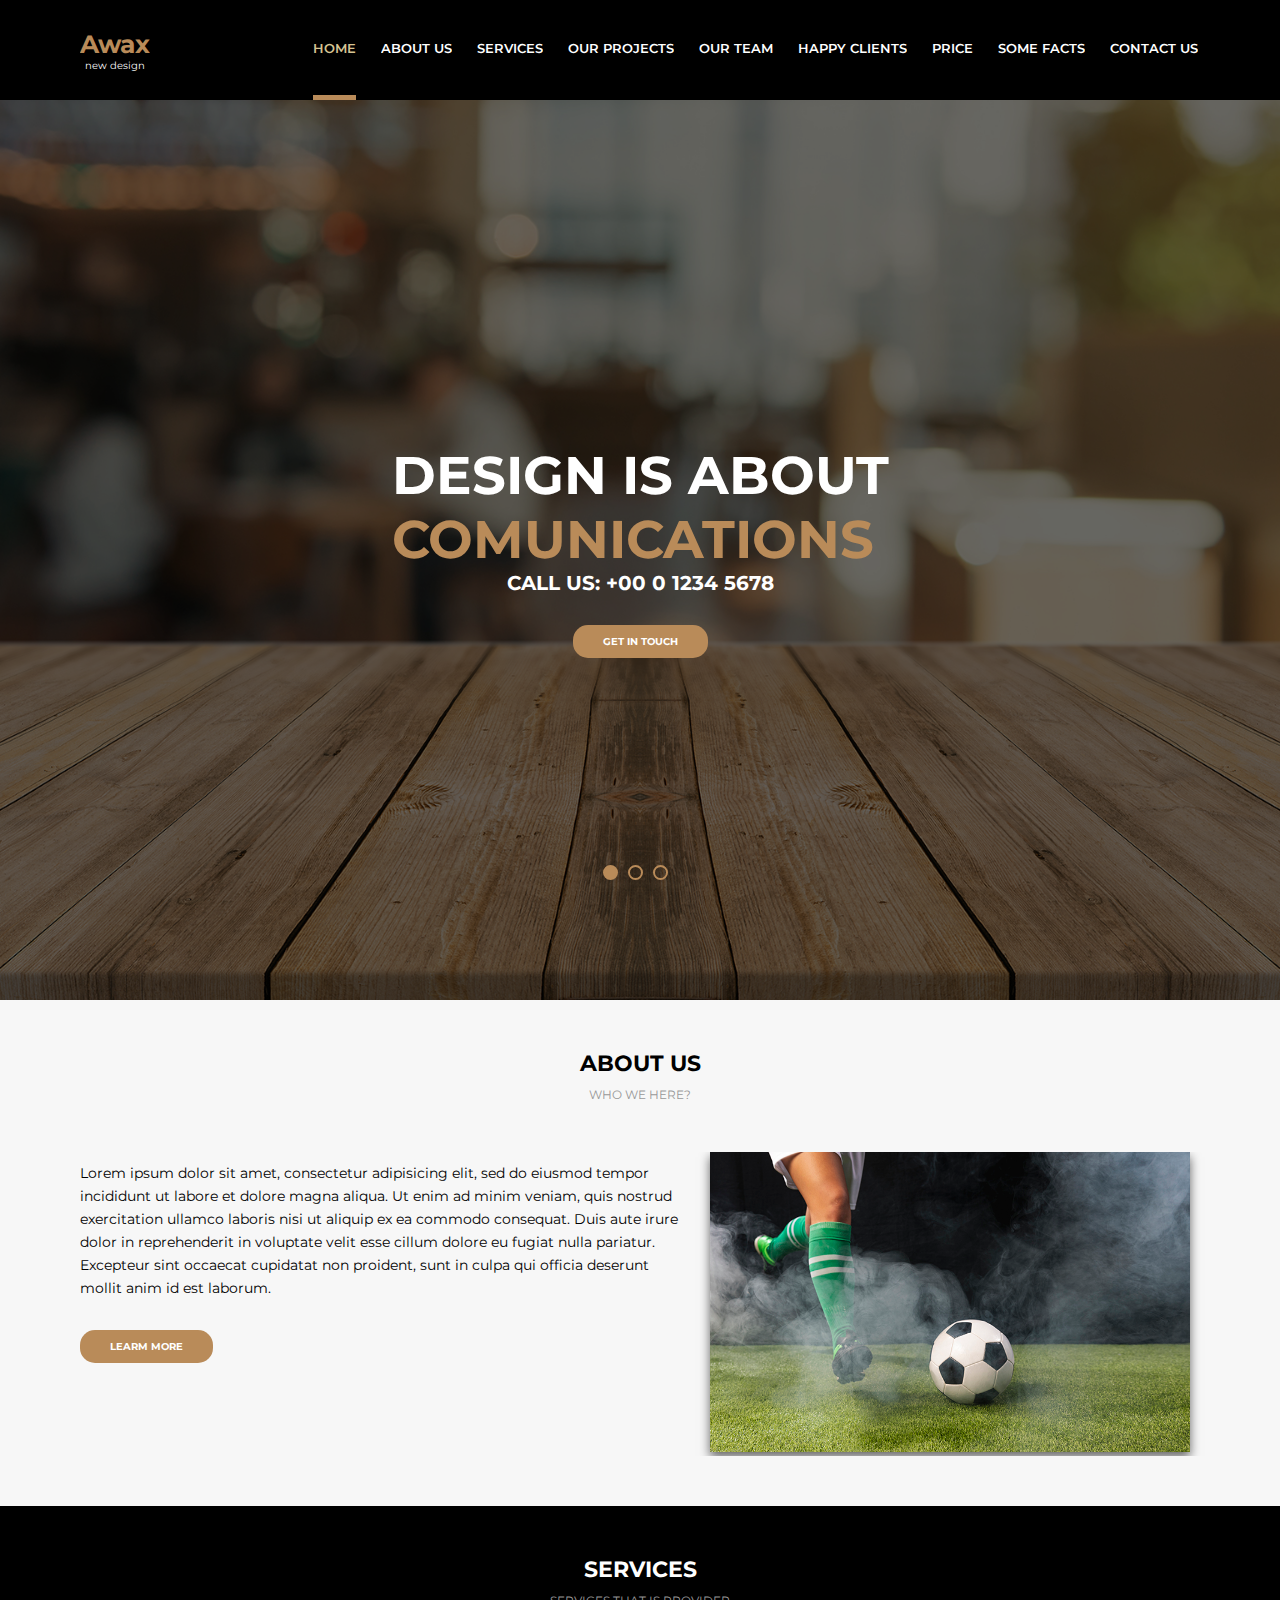
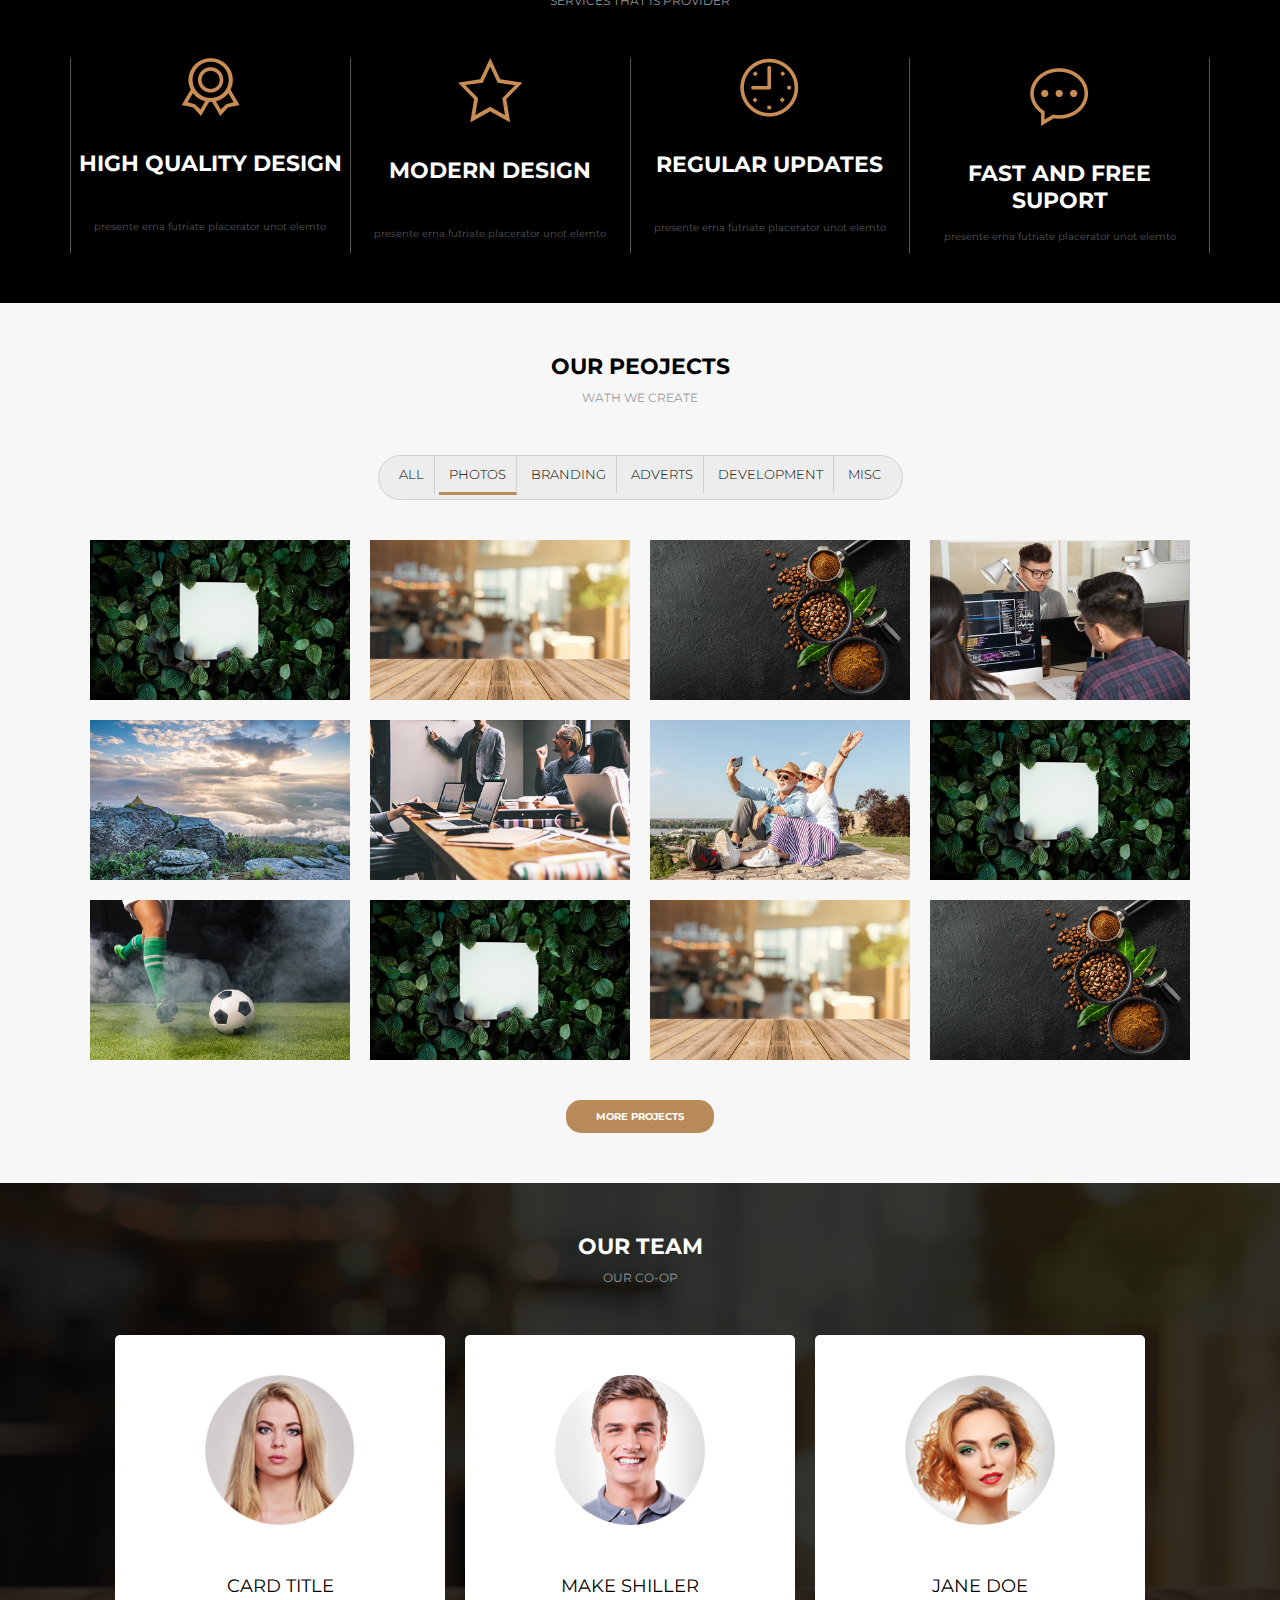
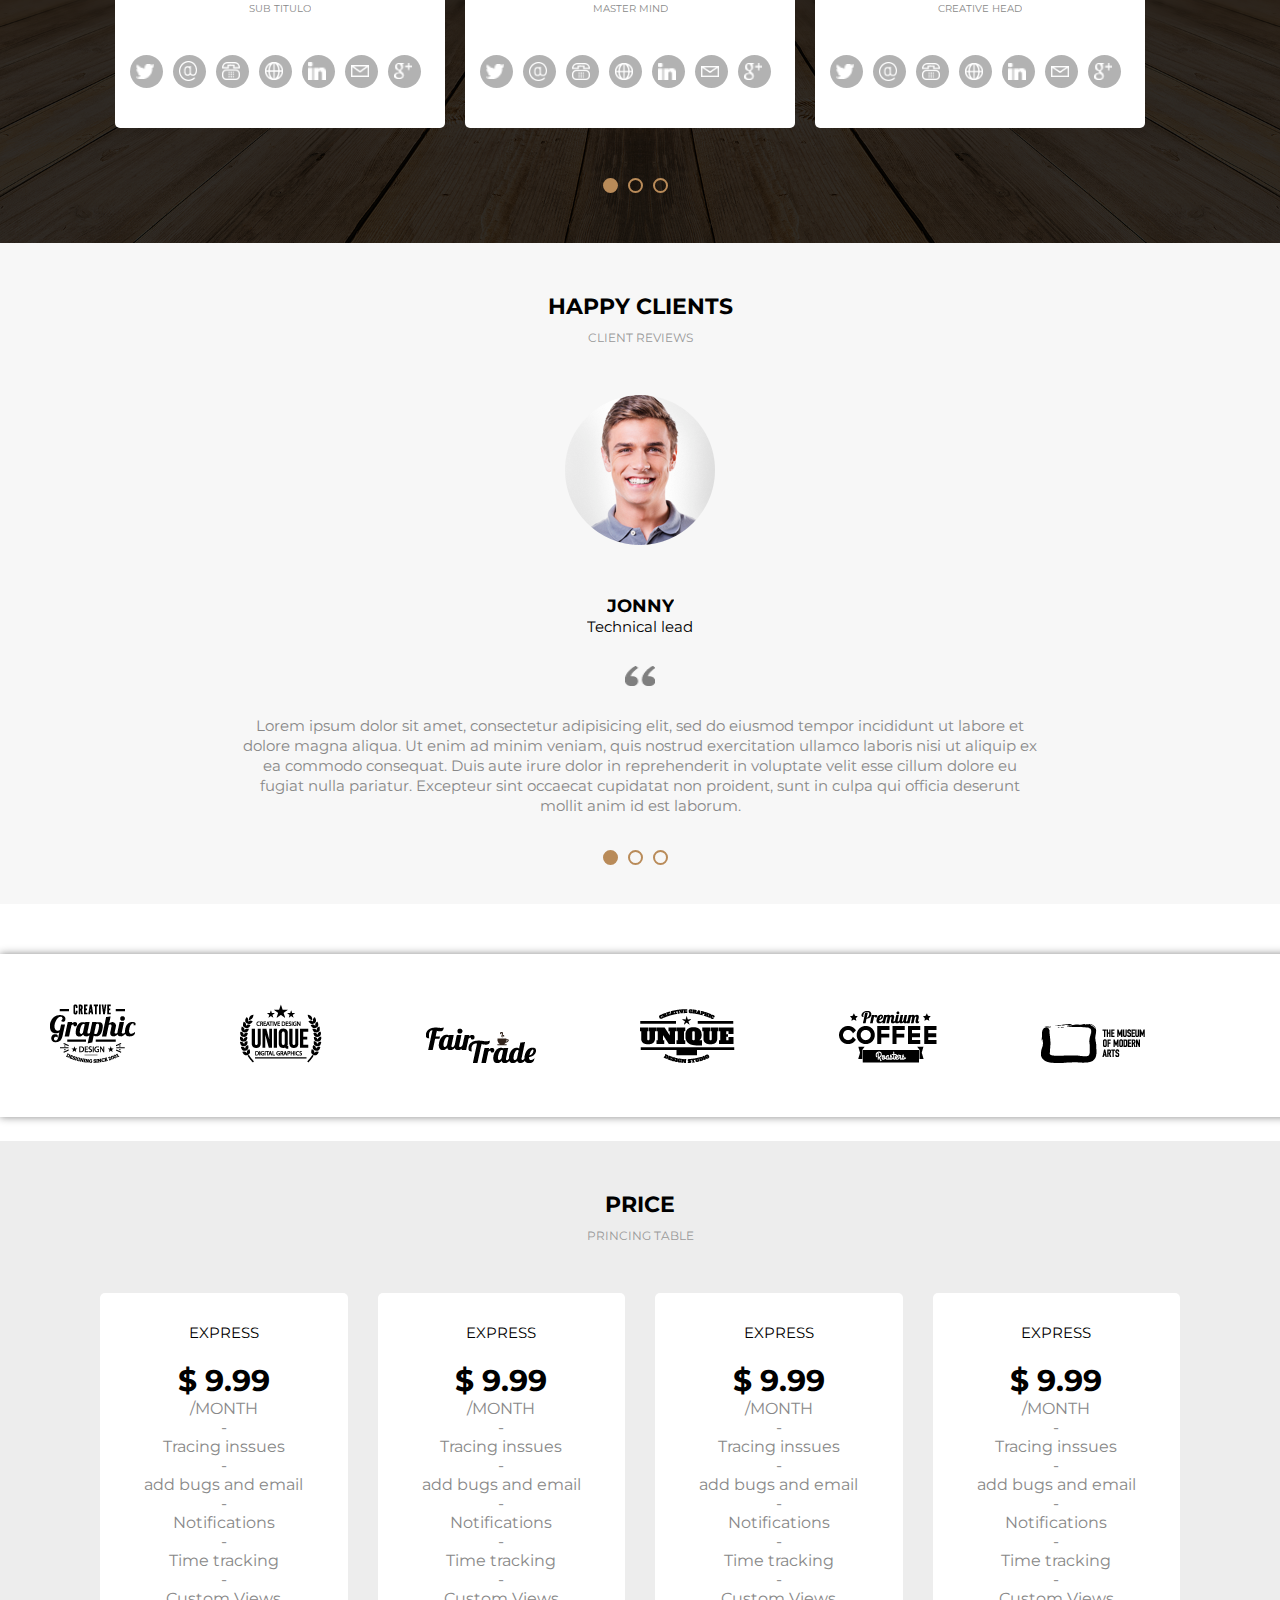
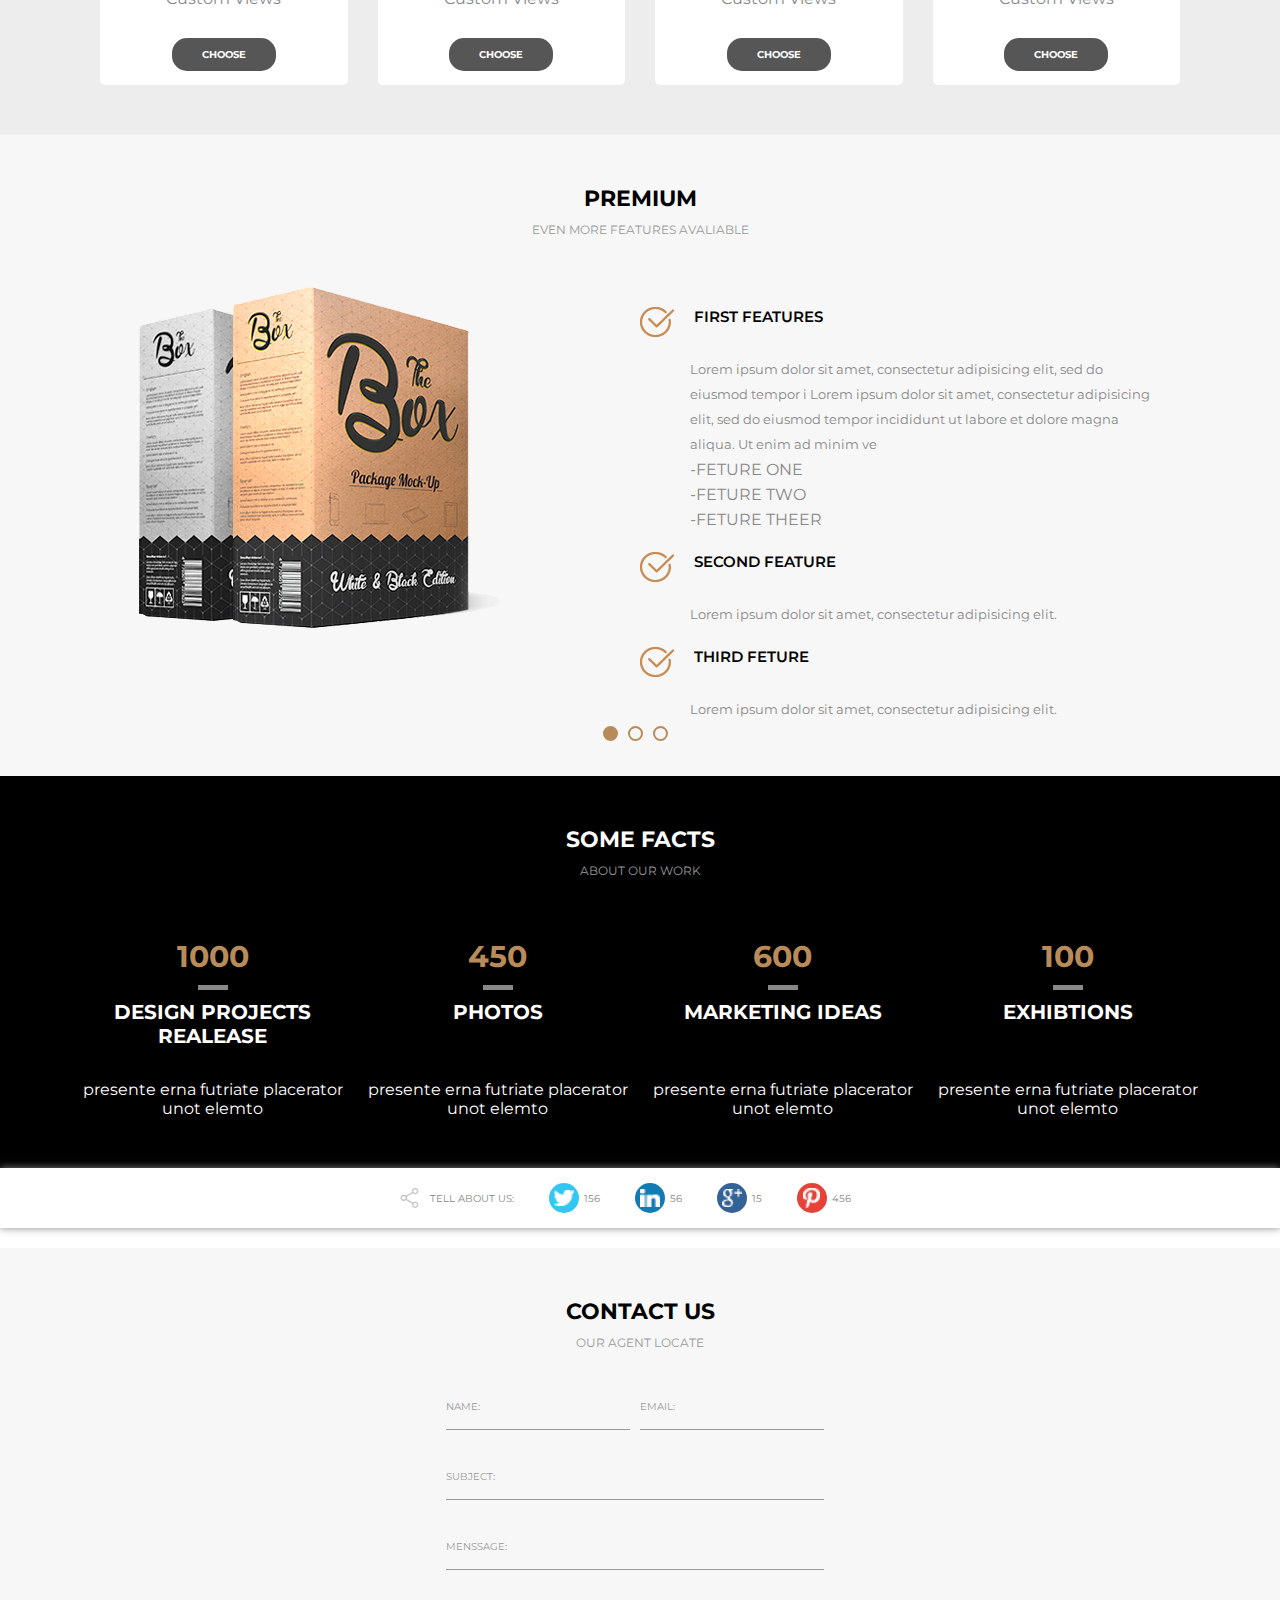
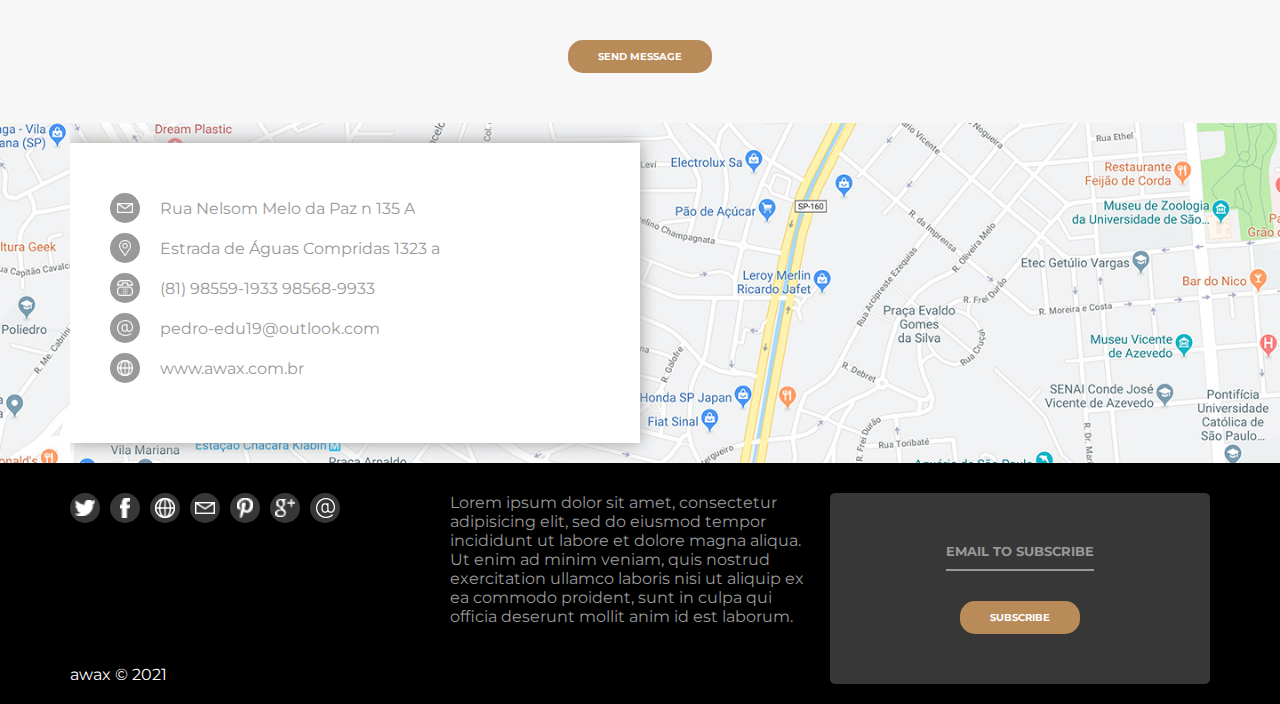
<file: index.html>
<!DOCTYPE html>
<html lang="pt-br">
<head>
	<meta charset=utf-8>
	<meta name=viewport content="width=device-width, initial-scale=1">
	<title>Awax</title>
	<link rel="stylesheet" type="text/css" href="assets/css/style.css">
</head>
<body>
	<header>
		<!--div container em linha do cabeçalho-->
		<div class="row-header container">
			<div class="logo">
				<div class="logo-img">
					<a href="home.html">
						<p>Awax</p>
						<p>new design </p>
					</a>
				</div>
			</div>
			<div class="menu">
				
				<img class="menu-mobile" src="assets/images/menu.png" alt="botao menu">
				
				<nav>
				    <ul>
				        <li class="active"><a href="#">home</a></li>
				     	<li><a href="#about-us">about us</a></li>
				     	<li><a href="#services">services</a></li>
				     	<li><a href="#our-projects">our projects</a></li>
				     	<li><a href="#our-team">our team</a></li>
				     	<li><a href="#happy-clients">happy clients</a></li>
				     	<li><a href="#price">price</a></li>
				     	<li><a href="#some-facts">some facts</a></li>
				     	<li><a href="#contact-us">contact us</a></li>
				    </ul>
				</nav>
			</div>
		</div>
	</header>
	<main>
		<!--section banner e sliders-->
		<section id="banner">
			<div class="sliders">
				
				<div class="slider">
					<div class="slider-area">
						<h1>design is about <br/><span>comunications</span></h1>
						<h2>call us: +00 0 1234 5678 </h2>
						<a class="button" href="#">get in touch</a>
					</div>
				</div>
				<div class="slider">
					<div class="slider-area">
						<h1>us big operation <br/><span>expert integration</span></h1>
						<h2>call us: +00 0 1234 5678 </h2>
						<a class="button" href="#">get in touch</a>
					</div>
				</div>
				<div class="slider">
					<div class="slider-area">
						<h1>design is about <br/><span>comunications</span></h1>
						<h2>call us: +00 0 1234 5678 </h2>
						<a class="button" href="#">get in touch</a>
					</div>
				</div>
			</div>
			<div class="slider-ctrl">
				<div class="active-ctrl"></div>
				<div></div>
				<div></div>
			</div>
		</section>

		<!--sessão widget about-us-->
		<section class="default ligth">
			<div class="section-title" id="about-us">about us</div>
			<div class="section-desc">who we here?</div>
			<div class="section-body">
			
				<!--Sessão about us-->
				<div class="section-about-us">
					<div class="about-us-left">

						<p>Lorem ipsum dolor sit amet, consectetur adipisicing elit, sed do eiusmod
							tempor incididunt ut labore et dolore magna aliqua. Ut enim ad minim veniam,
							quis nostrud exercitation ullamco laboris nisi ut aliquip ex ea commodo
							consequat. Duis aute irure dolor in reprehenderit in voluptate velit esse
							cillum dolore eu fugiat nulla pariatur. Excepteur sint occaecat cupidatat non
							proident, sunt in culpa qui officia deserunt mollit anim id est laborum.
						</p>

						<a href="#" class="button">learm more</a>
					</div>
					<div class="about-us-rigth">
						<img src="media/foto9.jpg" alt="futbol">
					</div>
				</div>
			</div>
		</section>

		<!--sessão widget services-->
		<section class="default dark">
			<div class="section-title" id="services">services</div>
			<div class="section-desc">services that is provider</div>
			<div class="section-body">
				<div class="section-services">
					<div class="service">
						<img src="assets/images/medalha.png" alt="">
						<h4 class="section-title">high quality design</h4>
						<p>presente erna futriate placerator unot elemto</p>
					</div>
					<div class="service">
						<img src="assets/images/estrela.png" alt="">
						<h4 class="section-title">modern design</h4>
						<p>presente erna futriate placerator unot elemto</p>
					</div>
					<div class="service">
						<img src="assets/images/relogio.png" alt="">
						<h4 class="section-title">regular updates</h4>
						<p>presente erna futriate placerator unot elemto</p>
					</div>
					<div class="service">
						<img src="assets/images/balao.png" alt="">
						<h4 class="section-title">fast and free suport</h4>
						<p>presente erna futriate placerator unot elemto</p>
					</div>
				</div>
			</div>
		</section>

		<!--sessão widget our-projects-->
		<section class="default ligth">
			<div class="section-title" id="our-projects">our peojects</div>
			<div class="section-desc">wath we create</div>
			<div class="section-body">
				<div class="our-projects">
					<div class="nav-our-projects">
						<ul>
							<li>all</li>
							<li class="active">photos</li>
							<li>branding</li>
							<li>adverts</li>
							<li>development</li>
							<li>misc</li>
						 </ul>
					</div>
					<div class="our-projects-photos">
						<div class="our-projects-photo-area">
							<figure>
								<figcaption>
									<h5>about</h5>
									<p>
										preasent metis urma, magloria matide baterd muit dea terdadte
									</p>
								</figcaption>
								<img src="media/foto1.jpg">
							</figure>
						</div>
						<div class="our-projects-photo-area">
							<figure>
								<figcaption>
									<h5>about</h5>
									<p>
										preasent metis urma, magloria matide baterd muit dea terdadte
									</p>
								</figcaption>
								<img src="media/foto2.jpg">
							</figure>
						</div>
						<div class="our-projects-photo-area">
							<figure>
								<figcaption>
									<h5>about</h5>
									<p>
										preasent metis urma, magloria matide baterd muit dea terdadte
									</p>
								</figcaption>
								<img src="media/foto3.jpg">
							</figure>
						</div>
						<div class="our-projects-photo-area">
							<figure>
								<figcaption>
									<h5>about</h5>
									<p>
										preasent metis urma, magloria matide baterd muit dea terdadte
									</p>
								</figcaption>
								<img src="media/foto4.jpg">
							</figure>
						</div>
						<div class="our-projects-photo-area">
							<figure>
								<figcaption>
									<h5>about</h5>
									<p>
										preasent metis urma, magloria matide baterd muit dea terdadte
									</p>
								</figcaption>
								<img src="media/foto5.jpg">
							</figure>
						</div>
						<div class="our-projects-photo-area">
							<figure>
								<figcaption>
									<h5>about</h5>
									<p>
										preasent metis urma, magloria matide baterd muit dea terdadte
									</p>
								</figcaption>
								<img src="media/foto6.jpg">
							</figure>
						</div>
						<div class="our-projects-photo-area">
							<figure>
								<figcaption>
									<h5>about</h5>
									<p>
										preasent metis urma, magloria matide baterd muit dea terdadte
									</p>
								</figcaption>
								<img src="media/foto7.jpg">
							</figure>
						</div>
						<div class="our-projects-photo-area">
							<figure>
								<figcaption>
									<h5>about</h5>
									<p>
										preasent metis urma, magloria matide baterd muit dea terdadte
									</p>
								</figcaption>
								<img src="media/foto1.jpg">
							</figure>
						</div>
						<div class="our-projects-photo-area">
							<figure>
								<figcaption>
									<h5>about</h5>
									<p>
										preasent metis urma, magloria matide baterd muit dea terdadte
									</p>
								</figcaption>
								<img src="media/foto9.jpg">
							</figure>
						</div>
						<div class="our-projects-photo-area">
							<figure>
								<figcaption>
									<h5>about</h5>
									<p>
										preasent metis urma, magloria matide baterd muit dea terdadte
									</p>
								</figcaption>
								<img src="media/foto1.jpg">
							</figure>
						</div>
						<div class="our-projects-photo-area">
							<figure>
								<figcaption>
									<h5>about</h5>
									<p>
										preasent metis urma, magloria matide baterd muit dea terdadte
									</p>
								</figcaption>
								<img src="media/foto2.jpg">
							</figure>
						</div>
						<div class="our-projects-photo-area">
							<figure>
								<figcaption>
									<h5>about</h5>
									<p>
										preasent metis urma, magloria matide baterd muit dea terdadte
									</p>
								</figcaption>
								<img src="media/foto3.jpg">
							</figure>
						</div>
					</div>
					<a href="#" class="button">more projects</a>
				</div>
			</div>
		</section>

		<!--sessão our team-->
		<section class="dark default bg-team">
			<div class="our-team-area">
				<div class="section-title" id="our-team">our team</div>
				<div class="section-desc">our co-op</div>
				<div class="section-body">
					<div class="section-our-team">
						<div class="sliders">

							<div class="slider">
								<div class="slider-area">
									<img src="media/mulher2.png" alt="">
									<h5>card title</h5>
									<p>sub titulo</p>
									<div class="social-row">
										<div class="social">
											<img src="assets/images/twitter.png" alt="">
										</div>
										<div class="social">
											<img src="assets/images/arroba.png" alt="">
										</div>
										<div class="social">
											<img src="assets/images/telefone.png" alt="">
										</div>
										<div class="social">
											<img src="assets/images/web.png" alt="">
										</div>
										<div class="social">
											<img src="assets/images/linkedin.png" alt="">
										</div>
										<div class="social">
											<img src="assets/images/carta.png" alt="">
										</div>
										<div class="social">
											<img src="assets/images/googleplus.png" alt="">
										</div>
									</div>
								</div>
							</div>

							<div class="slider">
								<div class="slider-area">
									<img src="media/homem2.png" alt="">
									<h5>make shiller</h5>
									<p>master mind</p>
									<div class="social-row">
										<div class="social active">
											<img src="assets/images/twitter.png" alt="">
										</div>
										<div class="social">
											<img src="assets/images/arroba.png" alt="">
										</div>
										<div class="social">
											<img src="assets/images/telefone.png" alt="">
										</div>
										<div class="social">
											<img src="assets/images/web.png" alt="">
										</div>
										<div class="social">
											<img src="assets/images/linkedin.png" alt="">
										</div>
										<div class="social">
											<img src="assets/images/carta.png" alt="">
										</div>
										<div class="social">
											<img src="assets/images/googleplus.png" alt="">
										</div>
									</div>
								</div>
							</div>

							<div class="slider">
								<div class="slider-area">
									<img src="media/mulher1.png" alt="">
									<h5>jane doe</h5>
									<p>creative head</p>
									<div class="social-row">
										<div class="social">
											<img src="assets/images/twitter.png" alt="">
										</div>
										<div class="social">
											<img src="assets/images/arroba.png" alt="">
										</div>
										<div class="social">
											<img src="assets/images/telefone.png" alt="">
										</div>
										<div class="social">
											<img src="assets/images/web.png" alt="">
										</div>
										<div class="social">
											<img src="assets/images/linkedin.png" alt="">
										</div>
										<div class="social">
											<img src="assets/images/carta.png" alt="">
										</div>
										<div class="social">
											<img src="assets/images/googleplus.png" alt="">
										</div>
									</div>
								</div>
							</div>
							<div class="slider">
								<div class="slider-area">
									<img src="media/mulher2.png" alt="">
									<h5>anna honds</h5>
									<p>Technical lead</p>
									<div class="social-row">
										<div class="social">
											<img src="assets/images/twitter.png" alt="">
										</div>
										<div class="social">
											<img src="assets/images/arroba.png" alt="">
										</div>
										<div class="social">
											<img src="assets/images/telefone.png" alt="">
										</div>
										<div class="social">
											<img src="assets/images/web.png" alt="">
										</div>
										<div class="social">
											<img src="assets/images/linkedin.png" alt="">
										</div>
										<div class="social">
											<img src="assets/images/carta.png" alt="">
										</div>
										<div class="social">
											<img src="assets/images/googleplus.png" alt="">
										</div>
									</div>
								</div>
							</div>
						</div>
					</div>
				</div>
				<div class="slider-ctrl">
					<div class="active-ctrl"></div>
					<div></div>
					<div></div>
				</div>
			</div>
		</section>

		<!--sessão widget happy clients-->
		<section class="default ligth">
			<div class="section-title" id="happy-clients">happy clients</div>
			<div class="section-desc">client reviews</div>
			<div class="section-body">
			
				<!--Sessão happy clients-->
				<div class="section-happy-clients">
					<div class="sliders">
						<div class="slider">
							<div class="slider-area">
								<img src="media/homem2.png" alt="">
								<h5>jonny</h5>
								<p>Technical lead</p>
								<img class="quote" src="assets/images/quote.png">
								<p>
									Lorem ipsum dolor sit amet, consectetur adipisicing elit, sed do eiusmod
									tempor incididunt ut labore et dolore magna aliqua. Ut enim ad minim veniam,
									quis nostrud exercitation ullamco laboris nisi ut aliquip ex ea commodo
									consequat. Duis aute irure dolor in reprehenderit in voluptate velit esse
									cillum dolore eu fugiat nulla pariatur. Excepteur sint occaecat cupidatat non
									proident, sunt in culpa qui officia deserunt mollit anim id est laborum.
								</p>
							</div>
						</div>
						<div class="slider">
							<div class="slider-area">
								<img src="media/homem2.png" alt="">
								<h5>jonny</h5>
								<p>Technical lead</p>
								<img class="quote" src="assets/images/quote.png">
								<p>
									Lorem ipsum dolor sit amet, consectetur adipisicing elit, sed do eiusmod
									tempor incididunt ut labore et dolore magna aliqua. Ut enim ad minim veniam,
									quis nostrud exercitation ullamco laboris nisi ut aliquip ex ea commodo
									consequat. Duis aute irure dolor in reprehenderit in voluptate velit esse
									cillum dolore eu fugiat nulla pariatur. Excepteur sint occaecat cupidatat non
									proident, sunt in culpa qui officia deserunt mollit anim id est laborum.
								</p>
							</div>
						</div>
						<div class="slider">
							<div class="slider-area">
								<img src="media/homem2.png" alt="">
								<h5>jonny</h5>
								<p>Technical lead</p>
								<img class="quote" src="assets/images/quote.png">
								<p>
									Lorem ipsum dolor sit amet, consectetur adipisicing elit, sed do eiusmod
									tempor incididunt ut labore et dolore magna aliqua. Ut enim ad minim veniam,
									quis nostrud exercitation ullamco laboris nisi ut aliquip ex ea commodo
									consequat. Duis aute irure dolor in reprehenderit in voluptate velit esse
									cillum dolore eu fugiat nulla pariatur. Excepteur sint occaecat cupidatat non
									proident, sunt in culpa qui officia deserunt mollit anim id est laborum.
								</p>
							</div>
						</div>
						<div class="slider-ctrl">
							<div class="active-ctrl"></div>
							<div></div>
							<div></div>
						</div>
					</div>
				</div>
			</div>
		</section>

		<!--sessão companies-->
		<section class="companies">
			<img src="media/empresa1.png" alt="">
			<img src="media/empresa2.png" alt="">
			<img src="media/empresa3.png" alt="">
			<img src="media/empresa4.png" alt="">
			<img src="media/empresa5.png" alt="">
			<img src="media/empresa6.png" alt="">
		</section>
		
		<!--sessão de price-->
		<section class="default ligth" style="background-color:#ededed;">
			<div class="section-title" id="price">price</div>
			<div class="section-desc">princing table</div>
			<div class="section-body">
			
				<!--Sessão about us-->
				<div class="section-price">
					<div class="price">
						<h5>express</h5>
						<h1>$ 9.99</h1>
						<p>/month</p>

						<p>Tracing inssues</p>
						<p>add bugs and email</p>
						<p>Notifications</p>
						<p>Time tracking</p>
						<p>Custom Views</p>

						<a href="#" class="button-price">choose</a>
					</div>

					<div class="price">
						<h5>express</h5>
						<h1>$ 9.99</h1>
						<p>/month</p>

						<p>Tracing inssues</p>
						<p>add bugs and email</p>
						<p>Notifications</p>
						<p>Time tracking</p>
						<p>Custom Views</p>

						<a href="#" class="button-price">choose</a>
					</div>

					<div class="price">
						<h5>express</h5>
						<h1>$ 9.99</h1>
						<p>/month</p>

						<p>Tracing inssues</p>
						<p>add bugs and email</p>
						<p>Notifications</p>
						<p>Time tracking</p>
						<p>Custom Views</p>

						<a href="#" class="button-price">choose</a>
					</div>

					<div class="price">
						<h5>express</h5>
						<h1>$ 9.99</h1>
						<p>/month</p>

						<p>Tracing inssues</p>
						<p>add bugs and email</p>
						<p>Notifications</p>
						<p>Time tracking</p>
						<p>Custom Views</p>

						<a href="#" class="button-price">choose</a>
					</div>
				</div>
			</div>
		</section>

		<!--sessão premium-->
		<section class="default ligth">
			<div class="section-title" id="premium">premium</div>
			<div class="section-desc">even more features avaliable</div>
			<div class="section-body-premium">
				<div class="sliders">
					<div class="slider">
						<div class="slider-area">
							<div class="book-area">
								<img src="media/livros.png">
							</div>
							<div class="desc-area">
								<div class="desc">
									<div class="title">
										<img src="assets/images/check.png">
										<h5>first features</h5>
									</div>
									<p>Lorem ipsum dolor sit amet, consectetur adipisicing elit, sed do eiusmod
									tempor i Lorem ipsum dolor sit amet, consectetur adipisicing elit, sed do eiusmod
									tempor incididunt ut labore et dolore magna aliqua. Ut enim ad minim ve
									</p>
									<p>feture one</p>
									<p>feture two</p>
									<p>feture theer</p>

									<div class="title">
										<img src="assets/images/check.png">
										<h5>second feature</h5>
									</div>
									<p>Lorem ipsum dolor sit amet, consectetur adipisicing elit.</p>

									<div class="title">
										<img src="assets/images/check.png">
										<h5>third feture</h5>
									</div>
									<p>Lorem ipsum dolor sit amet, consectetur adipisicing elit.</p>

								</div>
							</div>
						</div>
					</div>
					
					<div class="slider">
						<div class="slider-area">
							<div class="book-area">
								<img src="media/livros.png">
							</div>
							<div class="desc-area">
								<div class="desc">
									<div class="title">
										<img src="assets/images/check.png">
										<h5>first features</h5>
									</div>
									<p>Lorem ipsum dolor sit amet, consectetur adipisicing elit, sed do eiusmod
									tempor i Lorem ipsum dolor sit amet, consectetur adipisicing elit, sed do eiusmod
									tempor incididunt ut labore et dolore magna aliqua. Ut enim ad minim ve
									</p>
									<p>feture one</p>
									<p>feture two</p>
									<p>feture theer</p>

									<div class="title">
										<img src="assets/images/check.png">
										<h5>second feature</h5>
									</div>
									<p>Lorem ipsum dolor sit amet, consectetur adipisicing elit.</p>

									<div class="title">
										<img src="assets/images/check.png">
										<h5>third feture</h5>
									</div>
									<p>Lorem ipsum dolor sit amet, consectetur adipisicing elit.</p>

								</div>
							</div>
						</div>
					</div>
					
					<div class="slider">
						<div class="slider-area">
							<div class="book-area">
								<img src="media/livros.png">
							</div>
							<div class="desc-area">
								<div class="desc">
									<div class="title">
										<img src="assets/images/check.png">
										<h5>first features</h5>
									</div>
									<p>Lorem ipsum dolor sit amet, consectetur adipisicing elit, sed do eiusmod
									tempor i Lorem ipsum dolor sit amet, consectetur adipisicing elit, sed do eiusmod
									tempor incididunt ut labore et dolore magna aliqua. Ut enim ad minim ve
									</p>
									<p>feture one</p>
									<p>feture two</p>
									<p>feture theer</p>

									<div class="title">
										<img src="assets/images/check.png">
										<h5>second feature</h5>
									</div>
									<p>Lorem ipsum dolor sit amet, consectetur adipisicing elit.</p>

									<div class="title">
										<img src="assets/images/check.png">
										<h5>third feture</h5>
									</div>
									<p>Lorem ipsum dolor sit amet, consectetur adipisicing elit.</p>

								</div>
							</div>
						</div>
					</div>
					
					<div class="slider-ctrl">
						<div class="active-ctrl"></div>
						<div></div>
						<div></div>
					</div>
				</div>
			</div>
		</section>

		<!--sessão widget services-->
		<section class="default dark">
			<div class="section-title" id="some-facts">some facts</div>
			<div class="section-desc">about our work</div>
			<div class="section-body">
				<div class="section-some-facts">
					<div class="facts">
						<h4 class="facts-title">1000</h4>
						<h5>design projects realease</h5>
						<p>presente erna futriate placerator unot elemto</p>
					</div>
					<div class="facts">
						<h4 class="facts-title">450</h4>
						<h5>photos</h5>
						<p>presente erna futriate placerator unot elemto</p>
					</div>
					<div class="facts">
						<h4 class="facts-title">600</h4>
						<h5>marketing ideas</h5>
						<p>presente erna futriate placerator unot elemto</p>
					</div>
					<div class="facts">
						<h4 class="facts-title">100</h4>
						<h5>exhibtions</h5>
						<p>presente erna futriate placerator unot elemto</p>
					</div>
				</div>
			</div>
		</section>

		<!--sessão companies-->
		<section class="social-contacts">
			<div class="contacts">
				<div class="contacts-image">
					<img src="assets/images/share.png" alt="">
				</div>
				<p>tell about us:</p>
			</div>
			<div class="contacts">
				<div class="contacts-image">
					<img src="assets/images/twitter.png" alt="">
				</div>
				<p>156</p>
			</div>
			<div class="contacts">
				<div class="contacts-image">
					<img src="assets/images/linkedin.png" alt="">
				</div>
				<p>56</p>
			</div>
			<div class="contacts">
				<div class="contacts-image">
					<img src="assets/images/googleplus.png" alt="">
				</div>
				<p>15</p>
			</div>
			<div class="contacts">
				<div class="contacts-image">
					<img src="assets/images/pinterest.png" alt="">
				</div>
				<p>456</p>
			</div>
		</section>

		<!--Sessão contact us-->
		<section class="default ligth">
			<div class="section-title" id="contact-us">contact us</div>
			<div class="section-desc">our agent locate</div>
			<div class="section-body">
				<div class="section-contact-us">
					<form>
						<div class="form-group">
							<div class="form-input">
								<label for="name">Name:</label>
								<input type="text" name="name" id="name">
							</div>
							<div class="form-input">
								<label for="mail">Email:</label>
								<input type="mail" name="mail" id="mail">
							</div>
						</div>

						<div class="form-group">
							<div class="form-input">
								<label for="sub">Subject:</label>
								<input type="text" name="sub" id="sub">
							</div>
						</div>

						<div class="form-group">
							<div class="form-input">
								<label for="menssage">Menssage:</label>
								<input type="text" name="menssage" id="menssage">
							</div>
						</div>
						<div class="form-group">
							<input class="button" type="submit" value="send message">
						</div>
					</form>
				</div>
			</div>
		</section>

		<!--sessão do mapa-->
		<section class="section-map">
			<div class="section-map-area">
				<div class="section-map-info">
					
					<div class="section-map-item">
						<div class="item-img">
							<img src="assets/images/carta.png" alt="carta">
						</div>
						<p>Rua Nelsom Melo da Paz n 135 A</p>
					</div>

					<div class="section-map-item">
						<div class="item-img">
							<img src="assets/images/localizacao.png" alt="carta">
						</div>
						<p>Estrada de Águas Compridas 1323 a</p>
					</div>

					<div class="section-map-item">
						<div class="item-img">
							<img src="assets/images/telefone.png" alt="carta">
						</div>
						<p>(81) 98559-1933 98568-9933</p>
					</div>

					<div class="section-map-item">
						<div class="item-img">
							<img src="assets/images/arroba.png" alt="carta">
						</div>
						<p>pedro-edu19@outlook.com</p>
					</div>

					<div class="section-map-item">
						<div class="item-img">
							<img src="assets/images/web.png" alt="carta">
						</div>
						<p>www.awax.com.br</p>
					</div>

				</div>
			</div>
		</section>
	</main>
	<footer>
		<div class="footer-area">
			<div class="footer-item">
				<div class="footer-image-area">
					
					<div class="footer-image">
						<img src="assets/images/twitter.png" alt="twitter">
					</div>

					<div class="footer-image">
						<img src="assets/images/facebook.png" alt="twitter">
					</div>

					<div class="footer-image">
						<img src="assets/images/web.png" alt="twitter">
					</div>

					<div class="footer-image">
						<img src="assets/images/carta.png" alt="twitter">
					</div>

					<div class="footer-image">
						<img src="assets/images/pinterest.png" alt="twitter">
					</div>

					<div class="footer-image">
						<img src="assets/images/googleplus.png" alt="twitter">
					</div>

					<div class="footer-image">
						<img src="assets/images/arroba.png" alt="twitter">
					</div>
					
					
				</div>
				<div class="copy-area">
					awax &copy 2021
				</div>
			</div>
			
			<div class="footer-item">
				<p>
					Lorem ipsum dolor sit amet, consectetur adipisicing elit, sed do eiusmod
					tempor incididunt ut labore et dolore magna aliqua. Ut enim ad minim veniam,
					quis nostrud exercitation ullamco laboris nisi ut aliquip ex ea commodo
					proident, sunt in culpa qui officia deserunt mollit anim id est laborum.
				</p>
			</div>
			
			<div class="footer-item">
				<div class="footer-item-subscribe-area">
					<h5>email to subscribe</h5>
					<a class="button" href="#">subscribe</a>
				</div>
			</div>
		</div>
	</footer>
	<script type="text/javascript" src="js/script.js"></script>
</body>
</html>
</file>
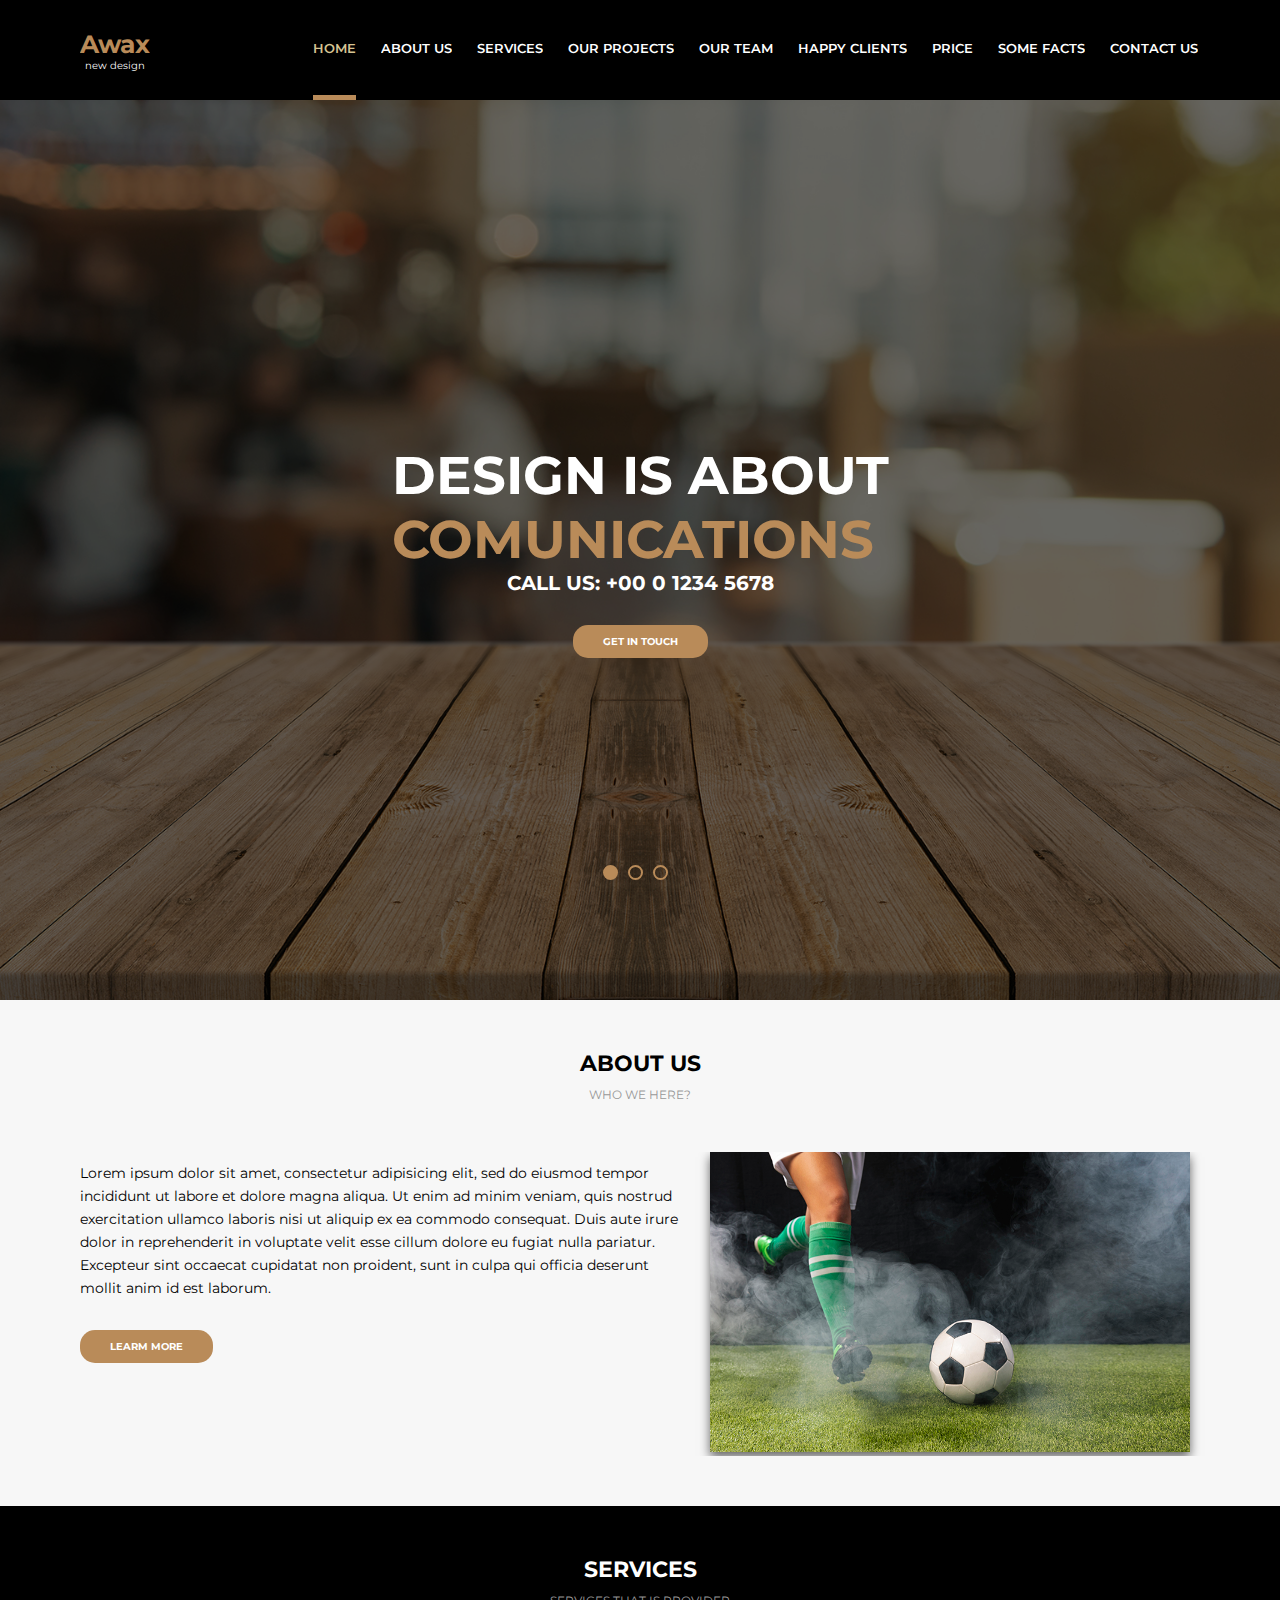
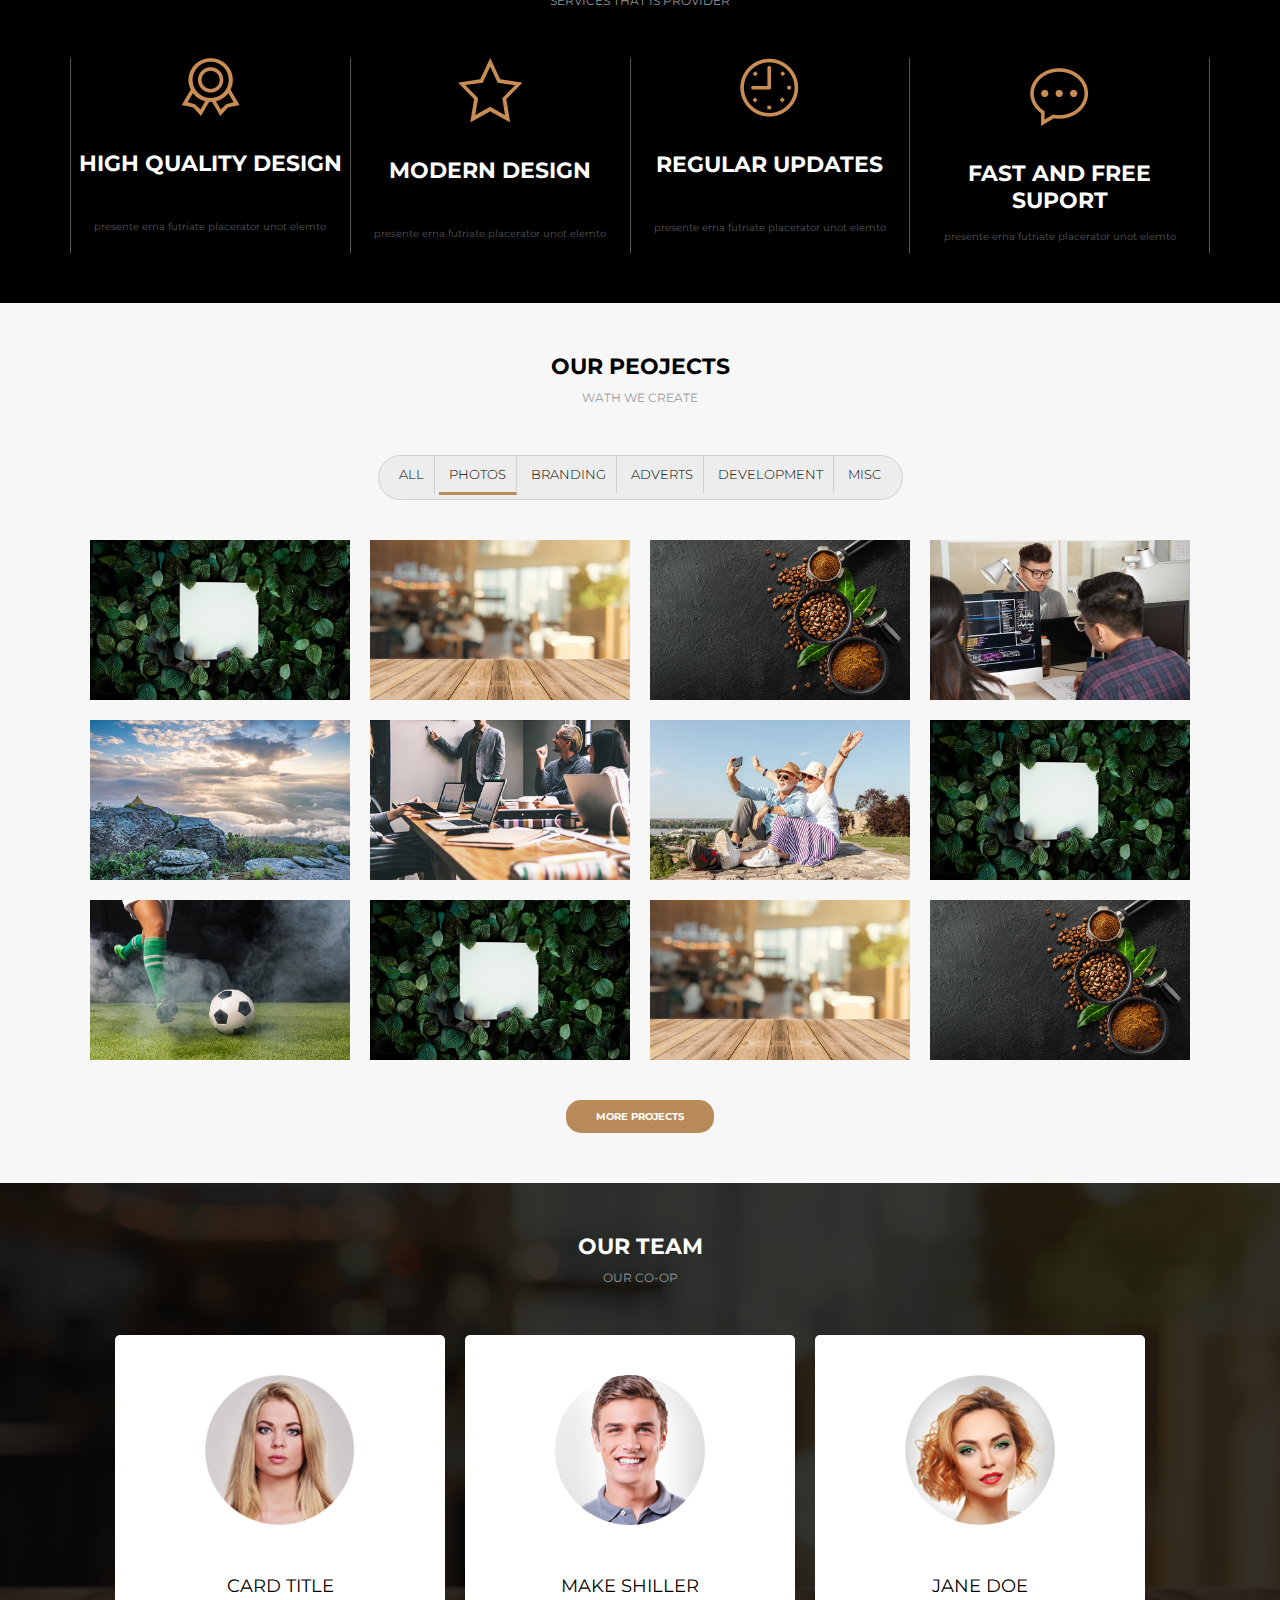
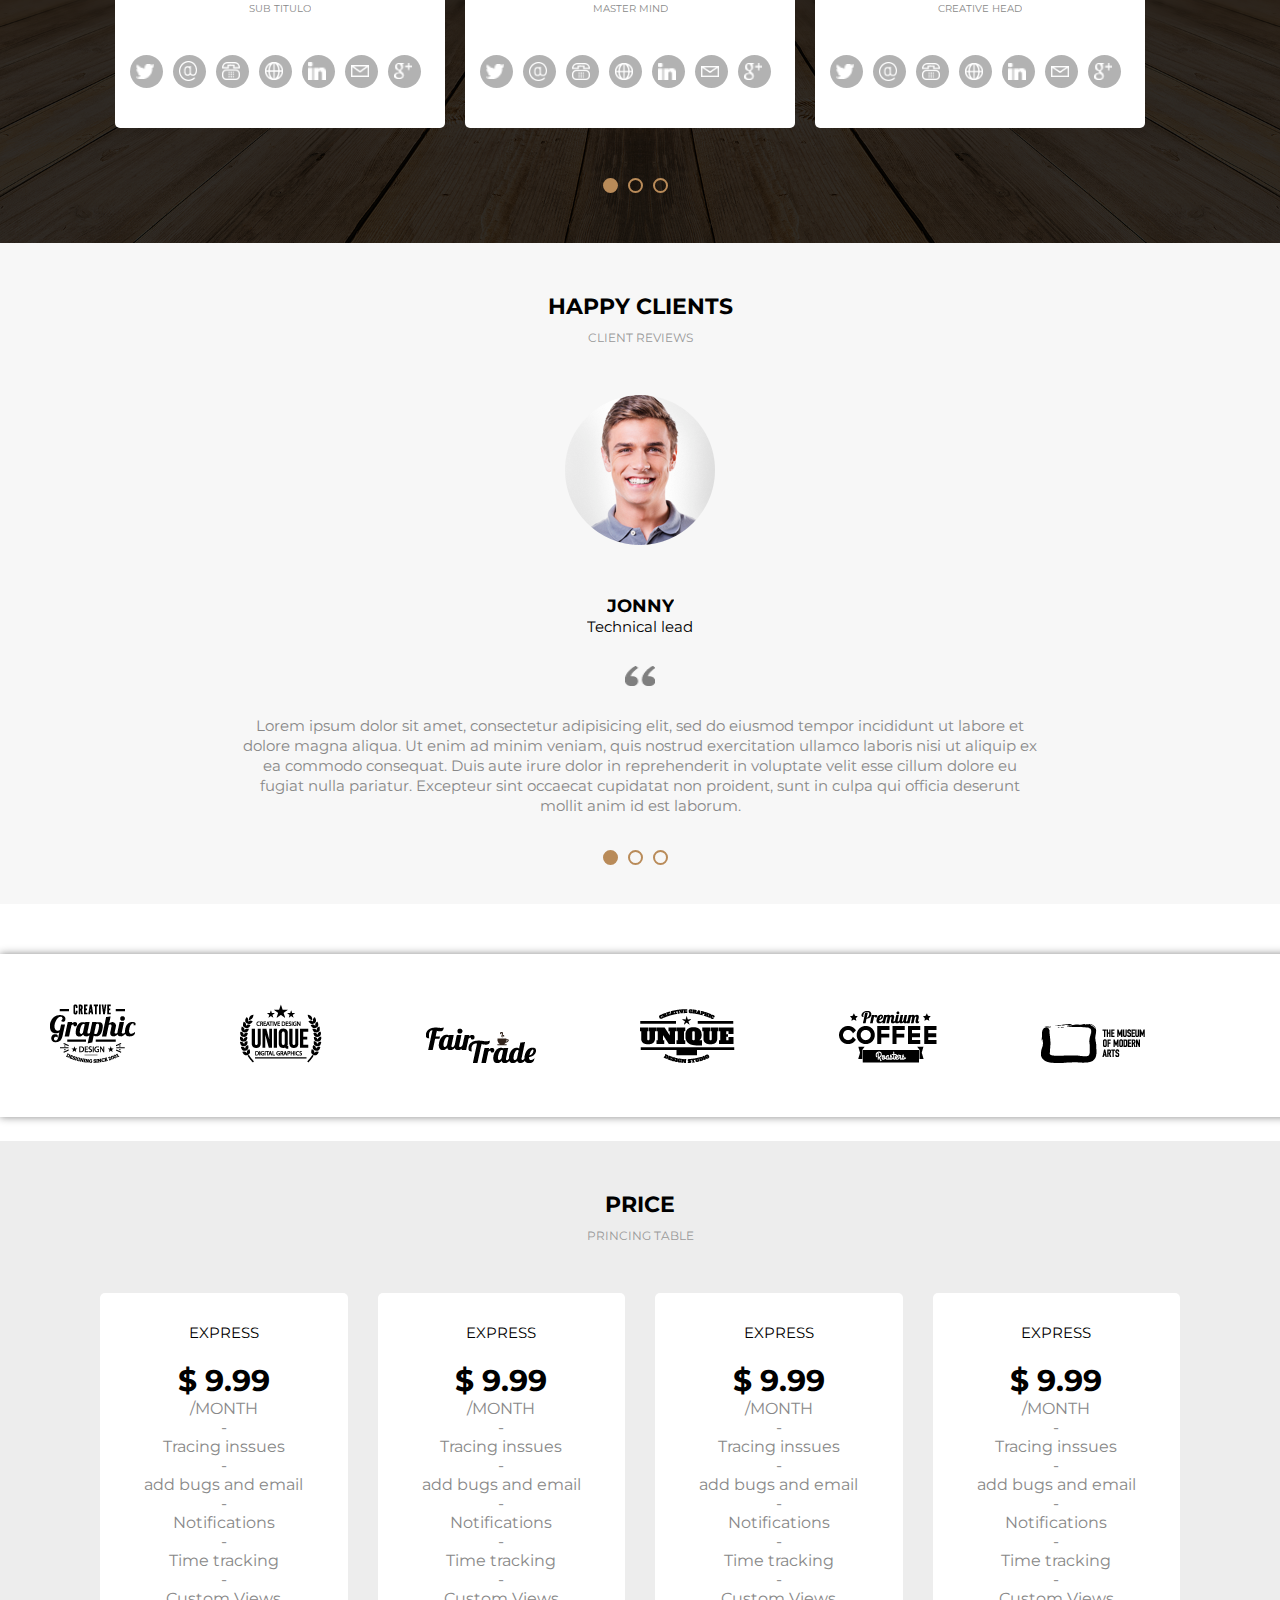
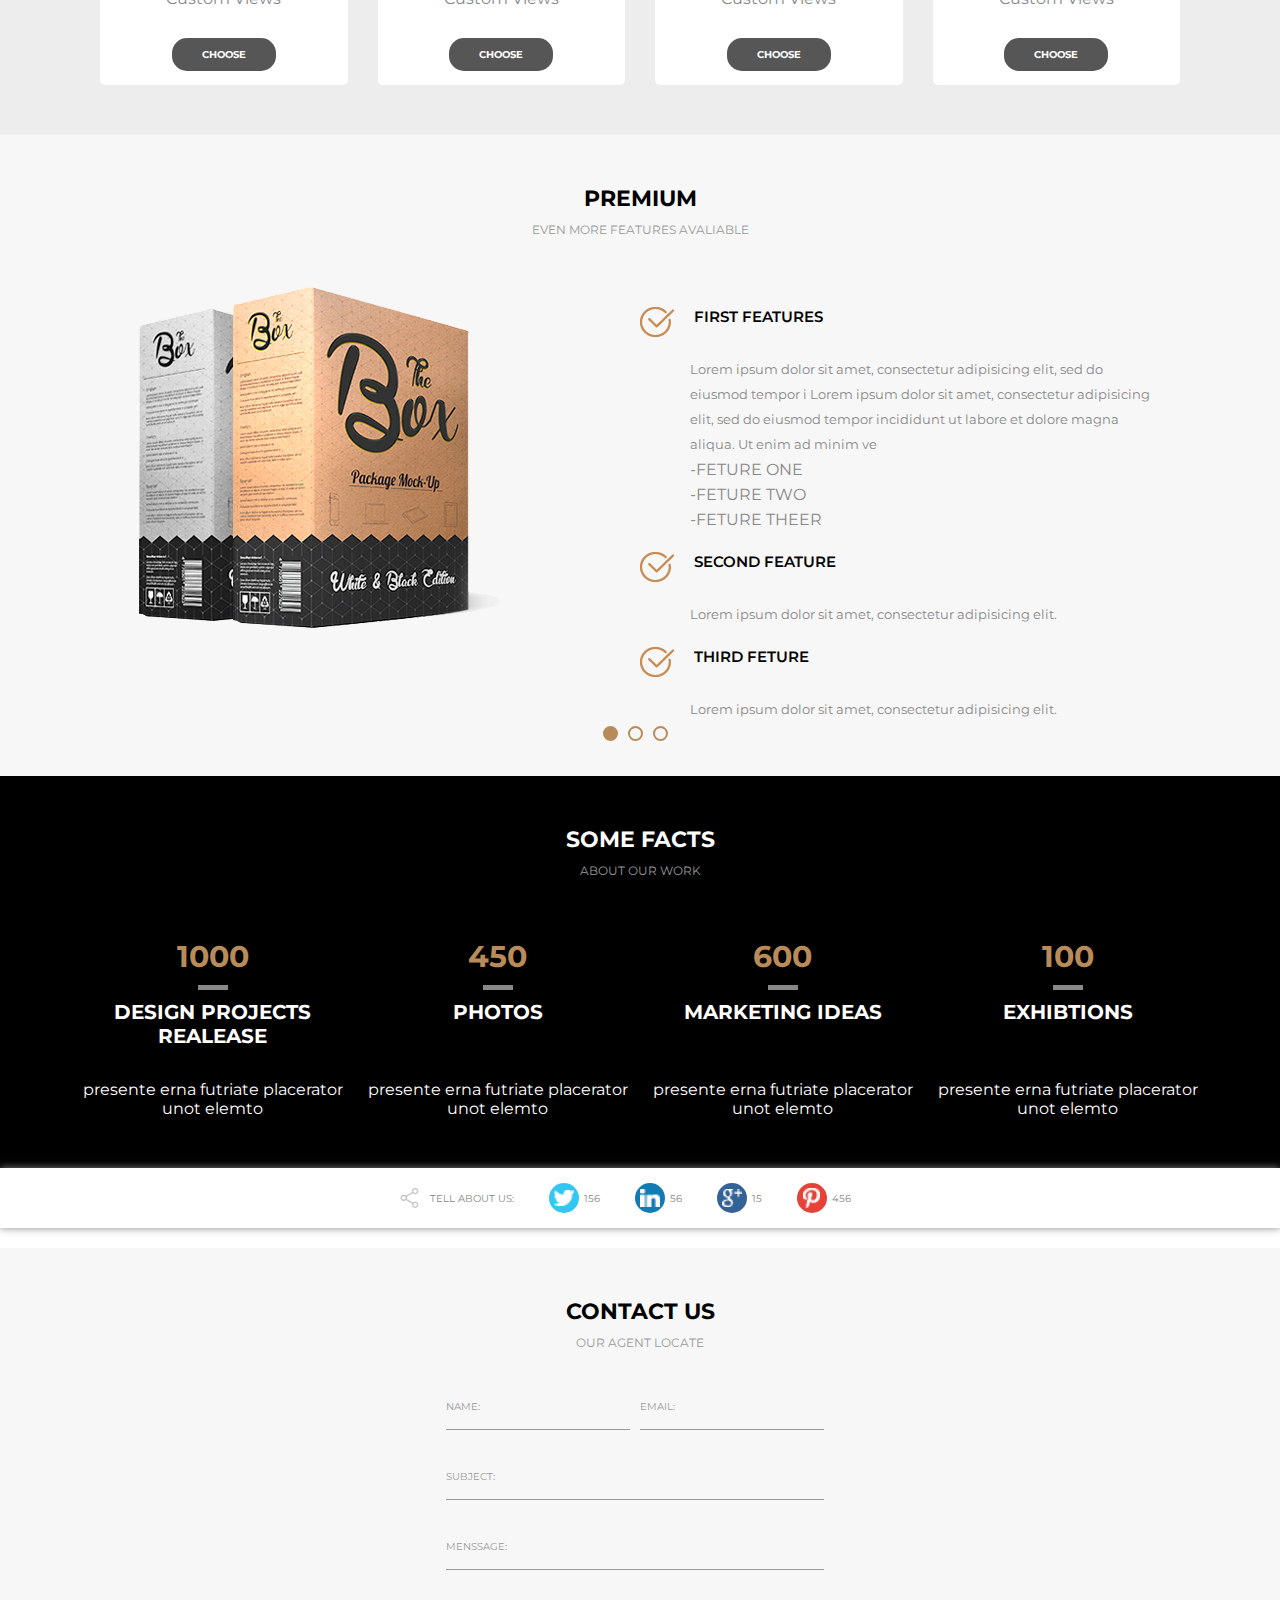
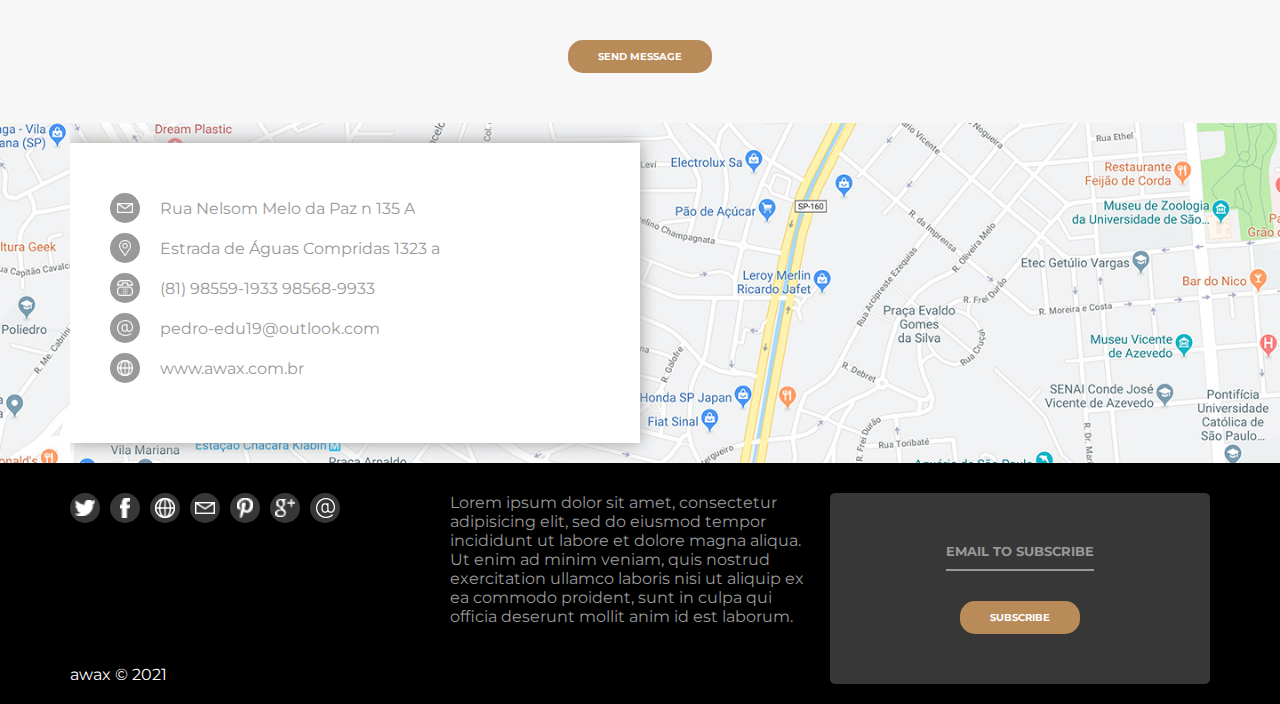
<file: home.html>
<!DOCTYPE html>
<html lang="pt-br">
<head>
	<meta charset=utf-8>
	<meta name=viewport content="width=device-width, initial-scale=1">
	<title>Awax</title>
	<link rel="stylesheet" type="text/css" href="assets/css/style.css">
</head>
<body>
	<header>
		<!--div container em linha do cabeçalho-->
		<div class="row-header container">
			<div class="logo">
				<div class="logo-img">
					<a href="home.html">
						<p>Awax</p>
						<p>new design </p>
					</a>
				</div>
			</div>
			<div class="menu">
				<div class="menu-mobile">
					<img src="assets/images/menu.png" alt="botao menu">
				</div>
				<nav>
				    <ul>
				        <li class="active"><a href="#">home</a></li>
				     	<li><a href="#about-us">about us</a></li>
				     	<li><a href="#services">services</a></li>
				     	<li><a href="#our-projects">our projects</a></li>
				     	<li><a href="#our-team">our team</a></li>
				     	<li><a href="#happy-clients">happy clients</a></li>
				     	<li><a href="#price">price</a></li>
				     	<li><a href="#some-facts">some facts</a></li>
				     	<li><a href="#contact-us">contact us</a></li>
				    </ul>
				</nav>
			</div>
		</div>
	</header>
	<main>
		<!--section banner e sliders-->
		<section id="banner">
			<div class="sliders">
				
				<div class="slider">
					<div class="slider-area">
						<h1>design is about <br/><span>comunications</span></h1>
						<h2>call us: +00 0 1234 5678 </h2>
						<a class="button" href="#">get in touch</a>
					</div>
				</div>
				<div class="slider">
					<div class="slider-area">
						<h1>us big operation <br/><span>expert integration</span></h1>
						<h2>call us: +00 0 1234 5678 </h2>
						<a class="button" href="#">get in touch</a>
					</div>
				</div>
				<div class="slider">
					<div class="slider-area">
						<h1>design is about <br/><span>comunications</span></h1>
						<h2>call us: +00 0 1234 5678 </h2>
						<a class="button" href="#">get in touch</a>
					</div>
				</div>
			</div>
			<div class="slider-ctrl">
				<div class="active-ctrl"></div>
				<div></div>
				<div></div>
			</div>
		</section>

		<!--sessão widget about-us-->
		<section class="default ligth">
			<div class="section-title" id="about-us">about us</div>
			<div class="section-desc">who we here?</div>
			<div class="section-body">
			
				<!--Sessão about us-->
				<div class="section-about-us">
					<div class="about-us-left">

						<p>Lorem ipsum dolor sit amet, consectetur adipisicing elit, sed do eiusmod
							tempor incididunt ut labore et dolore magna aliqua. Ut enim ad minim veniam,
							quis nostrud exercitation ullamco laboris nisi ut aliquip ex ea commodo
							consequat. Duis aute irure dolor in reprehenderit in voluptate velit esse
							cillum dolore eu fugiat nulla pariatur. Excepteur sint occaecat cupidatat non
							proident, sunt in culpa qui officia deserunt mollit anim id est laborum.
						</p>

						<a href="#" class="button">learm more</a>
					</div>
					<div class="about-us-rigth">
						<img src="media/foto9.jpg" alt="futbol">
					</div>
				</div>
			</div>
		</section>

		<!--sessão widget services-->
		<section class="default dark">
			<div class="section-title" id="services">services</div>
			<div class="section-desc">services that is provider</div>
			<div class="section-body">
				<div class="section-services">
					<div class="service">
						<img src="assets/images/medalha.png" alt="">
						<h4 class="section-title">high quality design</h4>
						<p>presente erna futriate placerator unot elemto</p>
					</div>
					<div class="service">
						<img src="assets/images/estrela.png" alt="">
						<h4 class="section-title">modern design</h4>
						<p>presente erna futriate placerator unot elemto</p>
					</div>
					<div class="service">
						<img src="assets/images/relogio.png" alt="">
						<h4 class="section-title">regular updates</h4>
						<p>presente erna futriate placerator unot elemto</p>
					</div>
					<div class="service">
						<img src="assets/images/balao.png" alt="">
						<h4 class="section-title">fast and free suport</h4>
						<p>presente erna futriate placerator unot elemto</p>
					</div>
				</div>
			</div>
		</section>

		<!--sessão widget our-projects-->
		<section class="default ligth">
			<div class="section-title" id="our-projects">our peojects</div>
			<div class="section-desc">wath we create</div>
			<div class="section-body">
				<div class="our-projects">
					<div class="nav-our-projects">
						<ul>
							<li>all</li>
							<li class="active">photos</li>
							<li>branding</li>
							<li>adverts</li>
							<li>development</li>
							<li>misc</li>
						 </ul>
					</div>
					<div class="our-projects-photos">
						<div class="our-projects-photo-area">
							<figure>
								<figcaption>
									<h5>about</h5>
									<p>
										preasent metis urma, magloria matide baterd muit dea terdadte
									</p>
								</figcaption>
								<img src="media/foto1.jpg">
							</figure>
						</div>
						<div class="our-projects-photo-area">
							<figure>
								<figcaption>
									<h5>about</h5>
									<p>
										preasent metis urma, magloria matide baterd muit dea terdadte
									</p>
								</figcaption>
								<img src="media/foto2.jpg">
							</figure>
						</div>
						<div class="our-projects-photo-area">
							<figure>
								<figcaption>
									<h5>about</h5>
									<p>
										preasent metis urma, magloria matide baterd muit dea terdadte
									</p>
								</figcaption>
								<img src="media/foto3.jpg">
							</figure>
						</div>
						<div class="our-projects-photo-area">
							<figure>
								<figcaption>
									<h5>about</h5>
									<p>
										preasent metis urma, magloria matide baterd muit dea terdadte
									</p>
								</figcaption>
								<img src="media/foto4.jpg">
							</figure>
						</div>
						<div class="our-projects-photo-area">
							<figure>
								<figcaption>
									<h5>about</h5>
									<p>
										preasent metis urma, magloria matide baterd muit dea terdadte
									</p>
								</figcaption>
								<img src="media/foto5.jpg">
							</figure>
						</div>
						<div class="our-projects-photo-area">
							<figure>
								<figcaption>
									<h5>about</h5>
									<p>
										preasent metis urma, magloria matide baterd muit dea terdadte
									</p>
								</figcaption>
								<img src="media/foto6.jpg">
							</figure>
						</div>
						<div class="our-projects-photo-area">
							<figure>
								<figcaption>
									<h5>about</h5>
									<p>
										preasent metis urma, magloria matide baterd muit dea terdadte
									</p>
								</figcaption>
								<img src="media/foto7.jpg">
							</figure>
						</div>
						<div class="our-projects-photo-area">
							<figure>
								<figcaption>
									<h5>about</h5>
									<p>
										preasent metis urma, magloria matide baterd muit dea terdadte
									</p>
								</figcaption>
								<img src="media/foto1.jpg">
							</figure>
						</div>
						<div class="our-projects-photo-area">
							<figure>
								<figcaption>
									<h5>about</h5>
									<p>
										preasent metis urma, magloria matide baterd muit dea terdadte
									</p>
								</figcaption>
								<img src="media/foto9.jpg">
							</figure>
						</div>
						<div class="our-projects-photo-area">
							<figure>
								<figcaption>
									<h5>about</h5>
									<p>
										preasent metis urma, magloria matide baterd muit dea terdadte
									</p>
								</figcaption>
								<img src="media/foto1.jpg">
							</figure>
						</div>
						<div class="our-projects-photo-area">
							<figure>
								<figcaption>
									<h5>about</h5>
									<p>
										preasent metis urma, magloria matide baterd muit dea terdadte
									</p>
								</figcaption>
								<img src="media/foto2.jpg">
							</figure>
						</div>
						<div class="our-projects-photo-area">
							<figure>
								<figcaption>
									<h5>about</h5>
									<p>
										preasent metis urma, magloria matide baterd muit dea terdadte
									</p>
								</figcaption>
								<img src="media/foto3.jpg">
							</figure>
						</div>
					</div>
					<a href="#" class="button">more projects</a>
				</div>
			</div>
		</section>

		<!--sessão our team-->
		<section class="dark default bg-team">
			<div class="our-team-area">
				<div class="section-title" id="our-team">our team</div>
				<div class="section-desc">our co-op</div>
				<div class="section-body">
					<div class="section-our-team">
						<div class="sliders">

							<div class="slider">
								<div class="slider-area">
									<img src="media/mulher2.png" alt="">
									<h5>card title</h5>
									<p>sub titulo</p>
									<div class="social-row">
										<div class="social">
											<img src="assets/images/twitter.png" alt="">
										</div>
										<div class="social">
											<img src="assets/images/arroba.png" alt="">
										</div>
										<div class="social">
											<img src="assets/images/telefone.png" alt="">
										</div>
										<div class="social">
											<img src="assets/images/web.png" alt="">
										</div>
										<div class="social">
											<img src="assets/images/linkedin.png" alt="">
										</div>
										<div class="social">
											<img src="assets/images/carta.png" alt="">
										</div>
										<div class="social">
											<img src="assets/images/googleplus.png" alt="">
										</div>
									</div>
								</div>
							</div>

							<div class="slider">
								<div class="slider-area">
									<img src="media/homem2.png" alt="">
									<h5>make shiller</h5>
									<p>master mind</p>
									<div class="social-row">
										<div class="social active">
											<img src="assets/images/twitter.png" alt="">
										</div>
										<div class="social">
											<img src="assets/images/arroba.png" alt="">
										</div>
										<div class="social">
											<img src="assets/images/telefone.png" alt="">
										</div>
										<div class="social">
											<img src="assets/images/web.png" alt="">
										</div>
										<div class="social">
											<img src="assets/images/linkedin.png" alt="">
										</div>
										<div class="social">
											<img src="assets/images/carta.png" alt="">
										</div>
										<div class="social">
											<img src="assets/images/googleplus.png" alt="">
										</div>
									</div>
								</div>
							</div>

							<div class="slider">
								<div class="slider-area">
									<img src="media/mulher1.png" alt="">
									<h5>jane doe</h5>
									<p>creative head</p>
									<div class="social-row">
										<div class="social">
											<img src="assets/images/twitter.png" alt="">
										</div>
										<div class="social">
											<img src="assets/images/arroba.png" alt="">
										</div>
										<div class="social">
											<img src="assets/images/telefone.png" alt="">
										</div>
										<div class="social">
											<img src="assets/images/web.png" alt="">
										</div>
										<div class="social">
											<img src="assets/images/linkedin.png" alt="">
										</div>
										<div class="social">
											<img src="assets/images/carta.png" alt="">
										</div>
										<div class="social">
											<img src="assets/images/googleplus.png" alt="">
										</div>
									</div>
								</div>
							</div>
							<div class="slider">
								<div class="slider-area">
									<img src="media/mulher2.png" alt="">
									<h5>anna honds</h5>
									<p>Technical lead</p>
									<div class="social-row">
										<div class="social">
											<img src="assets/images/twitter.png" alt="">
										</div>
										<div class="social">
											<img src="assets/images/arroba.png" alt="">
										</div>
										<div class="social">
											<img src="assets/images/telefone.png" alt="">
										</div>
										<div class="social">
											<img src="assets/images/web.png" alt="">
										</div>
										<div class="social">
											<img src="assets/images/linkedin.png" alt="">
										</div>
										<div class="social">
											<img src="assets/images/carta.png" alt="">
										</div>
										<div class="social">
											<img src="assets/images/googleplus.png" alt="">
										</div>
									</div>
								</div>
							</div>
						</div>
					</div>
				</div>
				<div class="slider-ctrl">
					<div class="active-ctrl"></div>
					<div></div>
					<div></div>
				</div>
			</div>
		</section>

		<!--sessão widget happy clients-->
		<section class="default ligth">
			<div class="section-title" id="happy-clients">happy clients</div>
			<div class="section-desc">client reviews</div>
			<div class="section-body">
			
				<!--Sessão happy clients-->
				<div class="section-happy-clients">
					<div class="sliders">
						<div class="slider">
							<div class="slider-area">
								<img src="media/homem2.png" alt="">
								<h5>jonny</h5>
								<p>Technical lead</p>
								<img class="quote" src="assets/images/quote.png">
								<p>
									Lorem ipsum dolor sit amet, consectetur adipisicing elit, sed do eiusmod
									tempor incididunt ut labore et dolore magna aliqua. Ut enim ad minim veniam,
									quis nostrud exercitation ullamco laboris nisi ut aliquip ex ea commodo
									consequat. Duis aute irure dolor in reprehenderit in voluptate velit esse
									cillum dolore eu fugiat nulla pariatur. Excepteur sint occaecat cupidatat non
									proident, sunt in culpa qui officia deserunt mollit anim id est laborum.
								</p>
							</div>
						</div>
						<div class="slider">
							<div class="slider-area">
								<img src="media/homem2.png" alt="">
								<h5>jonny</h5>
								<p>Technical lead</p>
								<img class="quote" src="assets/images/quote.png">
								<p>
									Lorem ipsum dolor sit amet, consectetur adipisicing elit, sed do eiusmod
									tempor incididunt ut labore et dolore magna aliqua. Ut enim ad minim veniam,
									quis nostrud exercitation ullamco laboris nisi ut aliquip ex ea commodo
									consequat. Duis aute irure dolor in reprehenderit in voluptate velit esse
									cillum dolore eu fugiat nulla pariatur. Excepteur sint occaecat cupidatat non
									proident, sunt in culpa qui officia deserunt mollit anim id est laborum.
								</p>
							</div>
						</div>
						<div class="slider">
							<div class="slider-area">
								<img src="media/homem2.png" alt="">
								<h5>jonny</h5>
								<p>Technical lead</p>
								<img class="quote" src="assets/images/quote.png">
								<p>
									Lorem ipsum dolor sit amet, consectetur adipisicing elit, sed do eiusmod
									tempor incididunt ut labore et dolore magna aliqua. Ut enim ad minim veniam,
									quis nostrud exercitation ullamco laboris nisi ut aliquip ex ea commodo
									consequat. Duis aute irure dolor in reprehenderit in voluptate velit esse
									cillum dolore eu fugiat nulla pariatur. Excepteur sint occaecat cupidatat non
									proident, sunt in culpa qui officia deserunt mollit anim id est laborum.
								</p>
							</div>
						</div>
						<div class="slider-ctrl">
							<div class="active-ctrl"></div>
							<div></div>
							<div></div>
						</div>
					</div>
				</div>
			</div>
		</section>

		<!--sessão companies-->
		<section class="companies">
			<img src="media/empresa1.png" alt="">
			<img src="media/empresa2.png" alt="">
			<img src="media/empresa3.png" alt="">
			<img src="media/empresa4.png" alt="">
			<img src="media/empresa5.png" alt="">
			<img src="media/empresa6.png" alt="">
		</section>
		
		<!--sessão de price-->
		<section class="default ligth" style="background-color:#ededed;">
			<div class="section-title" id="price">price</div>
			<div class="section-desc">princing table</div>
			<div class="section-body">
			
				<!--Sessão about us-->
				<div class="section-price">
					<div class="price">
						<h5>express</h5>
						<h1>$ 9.99</h1>
						<p>/month</p>

						<p>Tracing inssues</p>
						<p>add bugs and email</p>
						<p>Notifications</p>
						<p>Time tracking</p>
						<p>Custom Views</p>

						<a href="#" class="button-price">choose</a>
					</div>

					<div class="price">
						<h5>express</h5>
						<h1>$ 9.99</h1>
						<p>/month</p>

						<p>Tracing inssues</p>
						<p>add bugs and email</p>
						<p>Notifications</p>
						<p>Time tracking</p>
						<p>Custom Views</p>

						<a href="#" class="button-price">choose</a>
					</div>

					<div class="price">
						<h5>express</h5>
						<h1>$ 9.99</h1>
						<p>/month</p>

						<p>Tracing inssues</p>
						<p>add bugs and email</p>
						<p>Notifications</p>
						<p>Time tracking</p>
						<p>Custom Views</p>

						<a href="#" class="button-price">choose</a>
					</div>

					<div class="price">
						<h5>express</h5>
						<h1>$ 9.99</h1>
						<p>/month</p>

						<p>Tracing inssues</p>
						<p>add bugs and email</p>
						<p>Notifications</p>
						<p>Time tracking</p>
						<p>Custom Views</p>

						<a href="#" class="button-price">choose</a>
					</div>
				</div>
			</div>
		</section>

		<!--sessão premium-->
		<section class="default ligth">
			<div class="section-title" id="premium">premium</div>
			<div class="section-desc">even more features avaliable</div>
			<div class="section-body-premium">
				<div class="sliders">
					<div class="slider">
						<div class="slider-area">
							<div class="book-area">
								<img src="media/livros.png">
							</div>
							<div class="desc-area">
								<div class="desc">
									<div class="title">
										<img src="assets/images/check.png">
										<h5>first features</h5>
									</div>
									<p>Lorem ipsum dolor sit amet, consectetur adipisicing elit, sed do eiusmod
									tempor i Lorem ipsum dolor sit amet, consectetur adipisicing elit, sed do eiusmod
									tempor incididunt ut labore et dolore magna aliqua. Ut enim ad minim ve
									</p>
									<p>feture one</p>
									<p>feture two</p>
									<p>feture theer</p>

									<div class="title">
										<img src="assets/images/check.png">
										<h5>second feature</h5>
									</div>
									<p>Lorem ipsum dolor sit amet, consectetur adipisicing elit.</p>

									<div class="title">
										<img src="assets/images/check.png">
										<h5>third feture</h5>
									</div>
									<p>Lorem ipsum dolor sit amet, consectetur adipisicing elit.</p>

								</div>
							</div>
						</div>
					</div>
					
					<div class="slider">
						<div class="slider-area">
							<div class="book-area">
								<img src="media/livros.png">
							</div>
							<div class="desc-area">
								<div class="desc">
									<div class="title">
										<img src="assets/images/check.png">
										<h5>first features</h5>
									</div>
									<p>Lorem ipsum dolor sit amet, consectetur adipisicing elit, sed do eiusmod
									tempor i Lorem ipsum dolor sit amet, consectetur adipisicing elit, sed do eiusmod
									tempor incididunt ut labore et dolore magna aliqua. Ut enim ad minim ve
									</p>
									<p>feture one</p>
									<p>feture two</p>
									<p>feture theer</p>

									<div class="title">
										<img src="assets/images/check.png">
										<h5>second feature</h5>
									</div>
									<p>Lorem ipsum dolor sit amet, consectetur adipisicing elit.</p>

									<div class="title">
										<img src="assets/images/check.png">
										<h5>third feture</h5>
									</div>
									<p>Lorem ipsum dolor sit amet, consectetur adipisicing elit.</p>

								</div>
							</div>
						</div>
					</div>
					
					<div class="slider">
						<div class="slider-area">
							<div class="book-area">
								<img src="media/livros.png">
							</div>
							<div class="desc-area">
								<div class="desc">
									<div class="title">
										<img src="assets/images/check.png">
										<h5>first features</h5>
									</div>
									<p>Lorem ipsum dolor sit amet, consectetur adipisicing elit, sed do eiusmod
									tempor i Lorem ipsum dolor sit amet, consectetur adipisicing elit, sed do eiusmod
									tempor incididunt ut labore et dolore magna aliqua. Ut enim ad minim ve
									</p>
									<p>feture one</p>
									<p>feture two</p>
									<p>feture theer</p>

									<div class="title">
										<img src="assets/images/check.png">
										<h5>second feature</h5>
									</div>
									<p>Lorem ipsum dolor sit amet, consectetur adipisicing elit.</p>

									<div class="title">
										<img src="assets/images/check.png">
										<h5>third feture</h5>
									</div>
									<p>Lorem ipsum dolor sit amet, consectetur adipisicing elit.</p>

								</div>
							</div>
						</div>
					</div>
					
					<div class="slider-ctrl">
						<div class="active-ctrl"></div>
						<div></div>
						<div></div>
					</div>
				</div>
			</div>
		</section>

		<!--sessão widget services-->
		<section class="default dark">
			<div class="section-title" id="some-facts">some facts</div>
			<div class="section-desc">about our work</div>
			<div class="section-body">
				<div class="section-some-facts">
					<div class="facts">
						<h4 class="facts-title">1000</h4>
						<h5>design projects realease</h5>
						<p>presente erna futriate placerator unot elemto</p>
					</div>
					<div class="facts">
						<h4 class="facts-title">450</h4>
						<h5>photos</h5>
						<p>presente erna futriate placerator unot elemto</p>
					</div>
					<div class="facts">
						<h4 class="facts-title">600</h4>
						<h5>marketing ideas</h5>
						<p>presente erna futriate placerator unot elemto</p>
					</div>
					<div class="facts">
						<h4 class="facts-title">100</h4>
						<h5>exhibtions</h5>
						<p>presente erna futriate placerator unot elemto</p>
					</div>
				</div>
			</div>
		</section>

		<!--sessão companies-->
		<section class="social-contacts">
			<div class="contacts">
				<div class="contacts-image">
					<img src="assets/images/share.png" alt="">
				</div>
				<p>tell about us:</p>
			</div>
			<div class="contacts">
				<div class="contacts-image">
					<img src="assets/images/twitter.png" alt="">
				</div>
				<p>156</p>
			</div>
			<div class="contacts">
				<div class="contacts-image">
					<img src="assets/images/linkedin.png" alt="">
				</div>
				<p>56</p>
			</div>
			<div class="contacts">
				<div class="contacts-image">
					<img src="assets/images/googleplus.png" alt="">
				</div>
				<p>15</p>
			</div>
			<div class="contacts">
				<div class="contacts-image">
					<img src="assets/images/pinterest.png" alt="">
				</div>
				<p>456</p>
			</div>
		</section>

		<!--Sessão contact us-->
		<section class="default ligth">
			<div class="section-title" id="contact-us">contact us</div>
			<div class="section-desc">our agent locate</div>
			<div class="section-body">
				<div class="section-contact-us">
					<form>
						<div class="form-group">
							<div class="form-input">
								<label for="name">Name:</label>
								<input type="text" name="name" id="name">
							</div>
							<div class="form-input">
								<label for="mail">Email:</label>
								<input type="mail" name="mail" id="mail">
							</div>
						</div>

						<div class="form-group">
							<div class="form-input">
								<label for="sub">Subject:</label>
								<input type="text" name="sub" id="sub">
							</div>
						</div>

						<div class="form-group">
							<div class="form-input">
								<label for="menssage">Menssage:</label>
								<input type="text" name="menssage" id="menssage">
							</div>
						</div>
						<div class="form-group">
							<input class="button" type="submit" value="send message">
						</div>
					</form>
				</div>
			</div>
		</section>

		<!--sessão do mapa-->
		<section class="section-map">
			<div class="section-map-area">
				<div class="section-map-info">
					
					<div class="section-map-item">
						<div class="item-img">
							<img src="assets/images/carta.png" alt="carta">
						</div>
						<p>Rua Nelsom Melo da Paz n 135 A</p>
					</div>

					<div class="section-map-item">
						<div class="item-img">
							<img src="assets/images/localizacao.png" alt="carta">
						</div>
						<p>Estrada de Águas Compridas 1323 a</p>
					</div>

					<div class="section-map-item">
						<div class="item-img">
							<img src="assets/images/telefone.png" alt="carta">
						</div>
						<p>(81) 98559-1933 98568-9933</p>
					</div>

					<div class="section-map-item">
						<div class="item-img">
							<img src="assets/images/arroba.png" alt="carta">
						</div>
						<p>pedro-edu19@outlook.com</p>
					</div>

					<div class="section-map-item">
						<div class="item-img">
							<img src="assets/images/web.png" alt="carta">
						</div>
						<p>www.awax.com.br</p>
					</div>

				</div>
			</div>
		</section>
	</main>
	<footer>
		<div class="footer-area">
			<div class="footer-item">
				<div class="footer-image-area">
					
					<div class="footer-image">
						<img src="assets/images/twitter.png" alt="twitter">
					</div>

					<div class="footer-image">
						<img src="assets/images/facebook.png" alt="twitter">
					</div>

					<div class="footer-image">
						<img src="assets/images/web.png" alt="twitter">
					</div>

					<div class="footer-image">
						<img src="assets/images/carta.png" alt="twitter">
					</div>

					<div class="footer-image">
						<img src="assets/images/pinterest.png" alt="twitter">
					</div>

					<div class="footer-image">
						<img src="assets/images/googleplus.png" alt="twitter">
					</div>

					<div class="footer-image">
						<img src="assets/images/arroba.png" alt="twitter">
					</div>
					
					
				</div>
				<div class="copy-area">
					awax &copy 2021
				</div>
			</div>
			
			<div class="footer-item">
				<p>
					Lorem ipsum dolor sit amet, consectetur adipisicing elit, sed do eiusmod
					tempor incididunt ut labore et dolore magna aliqua. Ut enim ad minim veniam,
					quis nostrud exercitation ullamco laboris nisi ut aliquip ex ea commodo
					proident, sunt in culpa qui officia deserunt mollit anim id est laborum.
				</p>
			</div>
			
			<div class="footer-item">
				<div class="footer-item-subscribe-area">
					<h5>email to subscribe</h5>
					<a class="button" href="#">subscribe</a>
				</div>
			</div>
		</div>
	</footer>
	<script type="text/javascript" src="js/script.js"></script>
</body>
</html>
</file>
<file: assets/css/style.css>
@import url('https://fonts.googleapis.com/css2?family=Montserrat:wght@300;400;600;700&family=Roboto+Condensed:ital,wght@0,300;0,400;0,700;1,300;1,400;1,700&family=Roboto:wght@100;400&display=swap');


/*-----------------------------------
|		variaveis globais			|
-------------------------------------*/
:root{
	--font-color: #b98b59;
	--bg-color: #000000;
	--secundary-color: #d6c492;
	--bd-color-ligth: #cfcfcf;
	--bd-color-dark: #565656;
}


/*-----------------------------------
|		reset de propiedades padroes |
-------------------------------------*/
html,body{
	overflow-x: hidden;
}
*{
	box-sizing: border-box;
	padding: 0px;
	margin: 0px;
	font-family: 'Montserrat', 'Arial';
	overflow-x: hidden;
}

/*-----------------------------------
|		estilos de interface do site 
-------------------------------------*/
.button{
	display: inline-block;
	align-items: center;
	justify-content: center;
	padding: 10px 30px;
	text-transform: uppercase;
	font-weight: bolder;
	font-size: 10px;
	background-color: var(--font-color);
	color: #fff;
	border-radius: 1.5em;
	margin-top: 30px;
	cursor: pointer;
	text-decoration: none;
	
}
.button:hover{
	color: var(--secundary-color);
}

/*------------------------------------
		estilo do cabeçalho da paginas|
-------------------------------------*/
header{
	display: flex;
	justify-content: center;
	height: 100px;
	background-color: var(--bg-color);
}
.container{
	display: flex;
	width: 1140px;
}
.row-header{
	align-items: center;
	height: 100px;
}
.logo{
	display: flex;
	align-items: center;
	color: #FFF;
	width: 151px;
	height: 100px;
	padding-left: 10px;
}
.logo-img a{
	text-decoration: none;
	color: #fff;
}

.logo-img p:first-child{
	font-weight: bolder;
	color: var(--font-color);
	font-size: 25px;

}
.logo-img p:last-child{
	font-size: 10px;
	text-align: center;
}


/*------------------------------------
		estilos do menu da pagina|
-------------------------------------*/
.menu{
	flex: 1;
	display: flex;
	justify-content: flex-end;
}
.menu-mobile{
	display: none;
}
.menu ul,
.menu li{
	list-style: none;
}
.menu ul{
	display: flex;
}
.menu li a{
	display: flex;
	align-items: center;
	text-decoration: none;
	color: #FFF;
	font-weight: 600;
	margin-right: 12.5px;
	margin-left: 12.5px;
	text-transform: uppercase;
	font-size: 13px;
	height: 100px;
	border-bottom: 5px solid transparent;
	transition: border-bottom .3s linear;
}

.menu li a:hover,
.menu .active a{
	border-bottom: 5px solid var(--font-color);
	color: var(--secundary-color);
	transition: border-bottom .3s linear;
	
}


/*------------------------------------------
	--sessão do banner e sliders da pagina--
------------------------------------------*/
/*utilizando calc para adaptar a sessão banner preencher 
#toda a altura da tela do dispositivo
*/
#banner{
	height: 100vh;
	background-image: url('../images/bg.jpg');
	background-size: cover;
	background-position: center;
	overflow: hidden;/*Corta o slider*/
}
#banner .sliders{
	width: 500vw;/* largura para 3 sliders */
	height: 100%;
	background-color: rgba(0, 0, 0, .6);
	transition: margin-left .5s linear;
	overflow: hidden;
	
}
#banner .slider{
	display: inline-block;
	width: 100vw;
	height: 100%;
	color: #fff;
}
#banner .slider-area{
	display: flex;
	flex-direction: column;
	align-items: center;
	justify-content: center;
	height: 100%;
	text-transform: uppercase;
}

#banner h1{
	font-size: 53px;
	color: #fff;
}

#banner span{
	color: var(--font-color);
}

#banner h2{
	font-size: 20px;
}

#banner .slider-ctrl{
	display: flex;
	width: 100%;
	justify-content: center;
	position: absolute;
	bottom: 20px;
}

#banner .slider-ctrl div{
	width: 15px;
	height: 15px;
	border-radius: 50%;
	border: 2px solid var(--font-color);
	margin-right: 10px;
	cursor: pointer;	
}

#banner .active-ctrl{
	background-color: var(--font-color);
}


/*------------------------------------------
	estilos de widgets do site
------------------------------------------*/
.default{
	padding-top: 50px;
	padding-bottom: 50px;
}
.default .section-title,
.default .section-desc{
	text-align: center;
}

.default .section-title,
.default .section-desc{
	text-transform: uppercase;
}
.default .section-title{
	font-size: 22px;
	font-weight: bold;
}
.default .section-desc{
	color: #999;
	font-size: 12px;
	padding: 10px 0px 50px;

}
.default .section-body{
	max-width: 1140px;
	margin: auto;
}

/*------------------------------------------
	tema dark e ligth dos widgets
------------------------------------------*/
.default.ligth{
	background-color: #f7f7f7;
}
.default.ligth .section-title{
	color: #000;
}
.default.dark{
	background-color: #000;
	color: #fff;
}
.default.dark .section-title{
	color: #fff;
}


/*------------------------------------------
	estilos das sections especificas do site
------------------------------------------*/

/*------------------------------------------
				ABOUT US
------------------------------------------*/

.section-about-us{
	display: flex;
	justify-content: center;	
}
.about-us-left{
	flex: 1;
	padding: 10px;
}
.about-us-left p{
	font-size: 14px;
	line-height: 23px;
}
.about-us-rigth{
	width: 520px;
	text-align: center;
}
.about-us-rigth img{
	width: 480px;
	box-shadow: 0px 5px 10px rgba(0,0,0,.6);
}

/*------------------------------------------
				SERVICES
------------------------------------------*/

.section-services{
	display: flex;
}
.service{;
	flex: 1;
	text-align: center;
	border-left: 1px solid var(--bd-color-dark);
}
.service:last-child{
	border-right: 1px solid var(--bd-color-dark);
	padding: 10px;
}
.service h4{
	text-transform: uppercase;
	font-size: 15px;
	margin-top: 30px;
	height: 60px;
}
.service p{
	margin-top: 10px;
	font-size: 10px;
	color: #565656;
}

/*------------------------------------------
			OUR PROJECTS
------------------------------------------*/

.our-projects{
	display: flex;
	flex-direction: column;
	align-items: center;
}
.nav-our-projects{
	display:inline-block ;
	border: 1px solid var(--bd-color-ligth);
	border-radius: 30px;
	padding: 0px 10px;
	background-color: #ededed;

}

.nav-our-projects ul,
.nav-our-projects li{
	list-style: none;
}
.nav-our-projects li{
	display: inline-block;
	padding: 10px;
	text-transform: uppercase;
	font-size: 13px;
	border-right: 1px solid var(--bd-color-ligth);
	cursor: pointer;
	font-weight: 300;
	border-bottom: 3px solid transparent;
}
.nav-our-projects .active,
.nav-our-projects li:hover{
	border-bottom: 3px solid var(--font-color);
}

.nav-our-projects li:last-child{
	border-right: 1px solid transparent;	
}

/*utilizar width e max-width
 se o device for large ele para nos 1140px
 se for small cobre toda tela
*/
.our-projects-photos{
	width: 100vw;
	max-width: 1140px;
	display: flex;
	justify-content: center;
	flex-wrap: wrap;
	margin-top: 30px;
}
.our-projects-photo-area{
	width: 260px;
	margin: 10px;
	cursor: pointer;
}
.our-projects-photo-area figure{
	width: inherit;
	height: 160px;
	overflow-y: hidden;
}
.our-projects-photo-area img{
	width: inherit;
	height: inherit;
}
.our-projects-photo-area figcaption{
	display: none;
	width: inherit;
	height: inherit;
	position: absolute;
	background-color: rgba(0,0,0,.6);
	justify-content: center;
	align-items: center;
	flex-direction: column;
	color: #fff;
	padding: 10px;
}
.our-projects-photo-area figcaption h5{
	font-weight: bolder;
	font-size: 20px;
	text-transform: uppercase;
}
.our-projects-photo-area figcaption p{
	text-align: center;
	line-height: 25px;
	font-size: 13px;
}
.our-projects-photo-area:hover figcaption{
	display: flex;
}


/*------------------------------------------
		estilos da sessão our team
------------------------------------------*/
.bg-team{
	background-image: url("../images/bg.jpg");
	background-size: cover;
	background-position: center;
	padding: 0px;
}
.our-team-area{
	background-color: rgba(0,0,0,.8);
	padding-bottom: 50px;
	padding-top:50px;
}
.section-our-team{
	margin: auto;
	max-width: 1050px;/*max-width utilizado para esconder 4 slider*/
}
.section-our-team .sliders{
	display: flex;
	width: 500vw;/* largura para 3 sliders */
	height: 100%;
	transition: margin-left .5s linear;
}
.section-our-team .slider{
	width: 330px;
	text-align: center;
	background-color: #fff;
	color: #000;
	margin-right: 20px;
	padding-top: 40px;
	padding-bottom: 40px;
	border-radius: 5px;
}
.section-our-team .slider-area{
	display: flex;
	flex-direction: column;
	align-items: center;
	justify-content: center;
	height: 100%;
	text-transform: uppercase;
}
.section-our-team .slider-area img{
	width: 150px;
}
.section-our-team .slider-area h5{
	font-weight: normal;
	font-size: 18px;
	margin-top: 50px;
}
.section-our-team .social-row{
	display: flex;
	justify-content: center;
	margin-top: 40px;
	
}
.section-our-team .social-row .social{
	display: flex;
	align-items: center;
	width: 33px;
	height: 33px;
	margin-right: 10px;
	background-color: rgba(0, 0, 0, .3);
	padding: 6px;
	border-radius: 20px;
	cursor: pointer;
}
.section-our-team .social-row .social:hover {
	background-color: var(--font-color);
}
.section-our-team .social-row .social img{
	width: 90%;
}
.section-our-team .slider-area p{
	margin-top: 5px;
	font-size: 10px;
	color: #888;
}
.our-team-area .slider-ctrl{
	display: flex;
	width: 100%;
	justify-content: center;
	margin-top: 50px;
}
.our-team-area .slider-ctrl div{
	width: 15px;
	height: 15px;
	border-radius: 50%;
	border: 2px solid var(--font-color);
	margin-right: 10px;
	cursor: pointer;	
}

.our-team-area .active-ctrl{
	background-color: var(--font-color);
}

/*------------------------------------------
		estilos da sessão happy clients
------------------------------------------*/

.section-happy-clients .sliders{
	display: inline-block;
	width: 500vw;
	height: 100%;
	overflow: hidden;

}
.section-happy-clients .slider{
	display: inline-block;
	max-width: 1140px;/*utilizado para deixar slider centralizado*/
	width: 100vw;
	height: 100%;
	text-align: center;
}

.section-happy-clients .slider-area{
	display: flex;	
	align-items: center;
	flex-direction: column;
	height: 100%;
}
.section-happy-clients .slider-area img{
	width: 150px;
	height: 150px;
}
.section-happy-clients .slider-area h5{
	font-weight: normal;
	font-size: 18px;
	margin-top: 50px;
	text-transform: uppercase;
	font-weight: bolder;
}
.section-happy-clients .slider-area p{
	font-size: 15px;
	margin-bottom: 30px;
}
.section-happy-clients .slider-area .quote{
	width: 30px;
	height: 20px;
}
.section-happy-clients .slider-area p:last-child{
	width: 70%;
	word-wrap: break-word;
	line-height: 20px;
	color: #888;
	margin-top: 30px;
}
.section-happy-clients .sliders .slider-ctrl{
	display: flex;
	max-width: 1140px;
	width: 100vw;
	position: absolute;
	justify-content: center;
	align-items: flex-end;
}

.section-happy-clients .sliders .slider-ctrl div{
	width: 15px;
	height: 15px;
	border-radius: 50%;
	border: 2px solid var(--font-color);
	margin-right: 10px;
	cursor: pointer;	
}

.section-happy-clients .active-ctrl{
	background-color: var(--font-color);
}


/*------------------------------------------
		estilos da sessão companies
------------------------------------------*/

.companies{
	display: inline-block;
	width: 300vw;
	justify-content: center;
	margin-top: 50px;
	margin-bottom: 20px;
	box-shadow: 0em 0em .5em #888;
	overflow-x: hidden;
}
.companies img{
	margin: 50px;
}



/*------------------------------------------
		estilos da sessão price
------------------------------------------*/
.section-price{
	display: flex;
	width: 100%;
	justify-content: center;
}
.section-price .price{
	text-align: center;
	display: block;
	background-color: #fff;
	width: 250px;
	margin-right: 30px;
	border-radius: 5px;
}
.section-price .price:first-child{
	margin-left: 30px;
}
.section-price .price h5{
	padding-top: 30px;
	padding-bottom: 20px;
	font-size: 15px;
	text-transform: uppercase;
	font-weight: normal;
}
.section-price .price h1{
	font-size: 30px;
}
.section-price .price p:nth-child(3){
	text-transform: uppercase;
}
.section-price .price p{
	color: #888;
}
.section-price .price p::after{
	content: "-";
	display: block;
}
.section-price .price p:nth-child(8)::after{
	content: "";
}
.button-price{
	display: inline-block;
	align-items: center;
	justify-content: center;
	padding: 10px 30px;
	text-transform: uppercase;
	font-weight: bolder;
	font-size: 10px;
	background-color: var(--bd-color-dark);
	color: #fff;
	border-radius: 1.5em;
	margin-top: 30px;
	cursor: pointer;
	text-decoration: none;
	margin-bottom: 10px;
}
.button-price:hover{
	background-color: var(--font-color);
}

/*------------------------------------------
		estilos da sessao premium
------------------------------------------*/
.section-body-premium .sliders{
	width: 500vw;/* largura para 3 sliders */
	height: 100%;
	transition: margin-left .5s linear;
}
.section-body-premium .slider{
	display: inline-block;
	width: 100vw;
	height: 100%;
}
.section-body-premium .slider-area{
	display: flex;
	justify-content: center;
	height: 100%;
}
.slider-area .book-area{
	flex: 1;
	text-align: center;
}
.slider-area .desc-area{
	display: flex;
	flex-direction: column;
	flex: 1;
}
.slider-area .desc{
	width: 80%;
	font-size: 15px;
}
.slider-area .title{
	display: flex;
	margin-top: 20px;
	margin-bottom: 20px;
}
.slider-area .desc h5{
	font-size: 15px;
	margin-left: 20px;
	font-weight: 600;
	text-transform: uppercase;
}
.slider-area .desc p{
	padding-left: 50px;
	font-size: 13px;
	color: #888;
	line-height: 25px;
	word-wrap: break-word;
}
.slider-area .desc p:nth-child(n+3):nth-child(-n +5){
	text-transform: uppercase;
	font-size: 16px;
}
.slider-area .desc p:nth-child(n+3):nth-child(-n +5)::before{
	content: "-";
}
.section-body-premium .slider-ctrl{
	display: flex;
	width: 100%;
	position: absolute;
	justify-content: center;
	align-items: flex-end;
}
.section-body-premium .slider-ctrl div{
	width: 15px;
	height: 15px;
	border-radius: 50%;
	border: 2px solid var(--font-color);
	margin-right: 10px;
	cursor: pointer;	
}
.section-body-premium .active-ctrl{
	background-color: var(--font-color);
}

/*------------------------------------------
	estilos da sessao some facts
------------------------------------------*/
.section-some-facts{
	display: flex;
}
.section-some-facts .facts{
	text-align: center;
	flex: 1;
}
.section-some-facts .facts-title{
	display: flex;
	flex-direction: column;
	align-items: center;
	font-size: 30px;
	color: var(--font-color);
	padding: 10px;

}
.section-some-facts .facts-title::after{
	content: "";
	width: 30px;
	height: 5px;
	background-color: #888;
	display: flex;
	margin-top: 10px;
}
.section-some-facts h5{
	font-size: 20px;
	text-transform: uppercase;
	margin-bottom: 30px;
	min-height: 50px;
}

/*------------------------------------------
	estilos social contact
------------------------------------------*/

.social-contacts{
	display: flex;
	width: 100vw;
	justify-content: center;
	margin-bottom: 20px;
	box-shadow: 0em 0em .5em #888;
	padding: 15px;
}
.contacts{
	display: flex;
	align-items: center;
	margin-right: 30px;
}
.contacts-image{
	display: flex;
	width: 30px;
	height: 30px;
	border-radius: 30px;
	padding: 5px;
}
.contacts:first-child{
	text-transform: uppercase;
	color: #888;
}
.contacts p{
	padding: 5px;
	font-size: 10px;
	color: #888;
}
.contacts:nth-child(2) .contacts-image{
	background-color: #33c6f1;
}
.contacts:nth-child(3) .contacts-image{
	background-color: #117bb5;
}
.contacts:nth-child(4) .contacts-image{
	background-color: #336296;
}
.contacts:nth-child(5) .contacts-image{
	background-color: #e84138;
}
.contacts img{
	width: 100%;
	object-fit: contain;
}

/*------------------------------------------
	estilos da sessão contact us
------------------------------------------*/

.section-contact-us{
	display: flex;
	justify-content: center;
}
.section-contact-us .form-group{
	display: flex;
	justify-content: center;
}
.form-group .form-input{
	display: flex;
	flex: 1;
	flex-direction: column;
	margin-right: 10px;
	margin-bottom: 40px;
}
.form-input label{
	color: #999;
	text-transform: uppercase;
	font-size: 10px;
}
.form-input input{
	border: transparent;
	border-bottom: 1px solid #999;
	background-color: #f7f7f7;
}
.form-input input:focus{
	outline: none;
	border-bottom: 1px solid var(--font-color);
}

[type=submit]{
	border: transparent;
}

/*------------------------------------------
	estios da sessão map
------------------------------------------*/

.section-map{
	background-image: url('../images/mapa.jpg');
	background-position: center;
	background-size: cover;
}
.section-map-area{
	width: 100vw;
	max-width: 1140px;
	margin: auto;
}
.section-map-info{
	margin-top: 20px;
	margin-bottom: 20px;
	width: 50%;
	padding-left: 40px;
	padding-top: 50px;
	padding-bottom: 50px;
	background-color: #fff;
	color: #000;
	box-shadow: 0em 0em 1em #999;
}
.section-map-item{
	display: flex;
	align-items: center;
	color: #999;
	margin-bottom: 10px;
}
.item-img{
	display: inline-flex;
	width: 30px;
	height: 30px;
	padding: 7px;
	border-radius: 15px;
	background-color: #999;
	margin-right: 20px;
}
.item-img img{
	width: 100%;
	object-fit: contain;
}

/*------------------------------------------
		estilos do rodape
------------------------------------------*/
footer{
	display: flex;
	justify-content: center;
	background-color: var(--bg-color);
	color: #fff;
	padding-bottom: 20px;
}
.footer-area{
	display: flex;
	justify-content: center;
	width: 1140px;
	margin-top: 30px;
}
.footer-item{
	display: flex;
	flex-direction: column;
	justify-content: space-between;
	flex: 1;
}
.footer-item p{
	color: #999;
	text-transform: normal;
	padding-right: 10px;
}
.footer-image-area{
	display: flex;
}
.footer-image{
	display: flex;
	border-radius: 15px;
	width: 30px;
	height: 30px;
	background-color: #373737;
	padding: 5px;
	margin-right: 10px;
	cursor: pointer;
}
.footer-image:hover{
	background-color: var(--font-color);
}
.footer-image img{
	width: 100%;
	object-fit: contain;
}
.footer-item-subscribe-area{
	display: flex;
	flex-direction: column;
	align-items: center;
	background-color: #373737;
	padding-top: 50px;
	padding-bottom: 50px;
	color: #999;
	border-radius: 5px;
	text-transform: uppercase;
}
.footer-item-subscribe-area h5::after{
	content: "";
	height: 2px;
	margin-top: 10px;
	display: block;
	background-color: #999;
}
/*------------------------------------------
	sessão de adaptação com media query
------------------------------------------*/
/*condiçao que altera layout da tela tela tem de ser maior que 450px e menor que 800px*/
@media(min-width: 450px) and (max-width: 800px){
	
	.menu-mobile{
		display: block;
		padding-right: 50px;
		cursor: pointer;
		border: 0;
	}
	.menu nav{
		display: none;
		position: absolute;
		right: 0;
		top: 100px;
		width: 70%;
		background-color: rgba(0,0,0,.8);
		z-index: 99;
		height: 100vh;
	}
	
	.menu .active a,
	.menu li a:hover{
		border: 0;
	}
	
	.menu ul{
		flex-direction: column;
	}
	
	.menu nav ul li{
		border-bottom: 0px;
	}
	
	.menu nav ul li a{
		font-weight: bolder;
		font-size: 25px;
		border: 0;
		height: 60px;
		margin-left: 100px;
		margin-right: 0;

	}
	.section-about-us{
		flex-direction: column;
	}
	.about-us-left{
		display: flex;
		flex-direction: column;
		align-items: center;

	}
	.about-us-rigth{
		display: flex;
		width: 100%;
		padding: 10px;
		justify-content: center;
	}
	.about-us-rigth img{
		width: 100%;
	}
	
	.section-services{
		flex-wrap: wrap;
	}
	.section-services .service{
		min-width: 50%;
		border: 0px;
	}
	.section-happy-clients .slider{
		width: 100vw;
	}
	.section-happy-clients .sliders .slider-ctrl{
		margin-top: 50px;
	}
	.section-our-team{
		max-width: 680px
	}
	.section-some-facts{
		flex-wrap: wrap;
	}
	.section-some-facts h5{
		margin-bottom: 0px;
	}
	.section-some-facts p{
		margin-bottom: 15px;
	}
	.section-some-facts .facts{
		min-width: 50%;
	}
	.section-map-info{
		width: 100%;
		margin: auto;
		font-size: 25px;
		padding-right: 10px;
	}
	.section-map-info .item-img{
		width: 50px;
		height: 50px;
	}
	.footer-area{
		display: block;
	}
	.footer-image-area{
		margin-bottom: 30px;
	}
	.footer-item{
		padding: 15px;
		margin-bottom: 30px;
		margin-top: 30px;
	}
}

@media(max-width: 450px){
	.menu-mobile{
		display: block;
		padding-right: 50px;
		cursor: pointer;
		border: 0;
	}
	.menu nav{
		display: none;
		position: absolute;
		right: 0;
		top: 100px;
		width: 70%;
		background-color: rgba(0,0,0,.8);
		z-index: 99;
		height: 100vh;
	}
	
	.menu .active a,
	.menu li a:hover{
		border: 0;
	}
	
	.menu ul{
		flex-direction: column;
	}
	
	.menu nav ul li{
		border-bottom: 0px;
	}
	
	.menu nav ul li a{
		font-weight: bolder;
		font-size: 15px;
		border: 0;
		height: 40px;
		margin-left: 100px;
		margin-right: 0;
	}
	
	#banner .slider h1{
		font-size: 20px;
	}
	
	.section-about-us{
		flex-direction: column;
	}
	
	.about-us-left{
		display: flex;
		flex-direction: column;
		align-items: center;

	}
	
	.about-us-rigth{
		display: flex;
		width: 100%;
		padding: 10px;
		justify-content: center;
	}
	
	.about-us-rigth img{
		width: 80%;
	}

	.section-services{
		flex-direction: column;
	}
	
	.service{
		border: 0;
	}

	.our-projects .nav-our-projects{
		border: 0;
	}

	.our-projects .nav-our-projects ul{
		display: flex;
		flex-direction: column;

	}	

	.our-projects .nav-our-projects ul li{
		border: 0;
	}

	.section-happy-clients .slider{
		width: 100vw;
	}
	
	.section-happy-clients .sliders .slider-ctrl{
		margin-top: 50px;
	}
	.section-price{
		flex-direction: column;
		align-items: center;
		margin-left: 20px;
	}
	
	.section-price .price:first-child{
		margin-left: 0px;
	}	
	
	.section-price .price{
		margin-bottom: 20px;
	}
	
	.section-our-team{
		max-width: 340px
	}
	
	.section-body-premium .slider .slider-area{
		flex-direction: column;
		align-items: center;
		padding-right: 10px;
	}

	.section-some-facts{
		flex-direction: column;
	}
	
	.section-some-facts h5{
		margin-bottom: 0px;
	}
	
	.section-some-facts p{
		margin-bottom: 15px;
	}
	
	.section-some-facts .facts{
		min-width: 50%;
	}
	
	form{
		display: flex;
		flex-direction: column;
		width: 80%;
	}
	
	.social-contacts{
		flex-direction: column;
		align-items: center;
	}

	.social-contacts .contacts{
		margin-top: 20px;
	}

	.section-map-info{
		width: 100%;
		margin: auto;
		font-size: 15px;
		padding-right: 10px;
	}
	
	.section-map-info .item-img{
		width: 30px;
		height: 30px;
	}
	
	.footer-area{
		display: block;
	}
	
	.footer-image-area{
		margin-bottom: 30px;
	}
	
	.footer-item{
		padding: 15px;
		margin-bottom: 30px;
		margin-top: 30px;
	}
			
}
</file>
